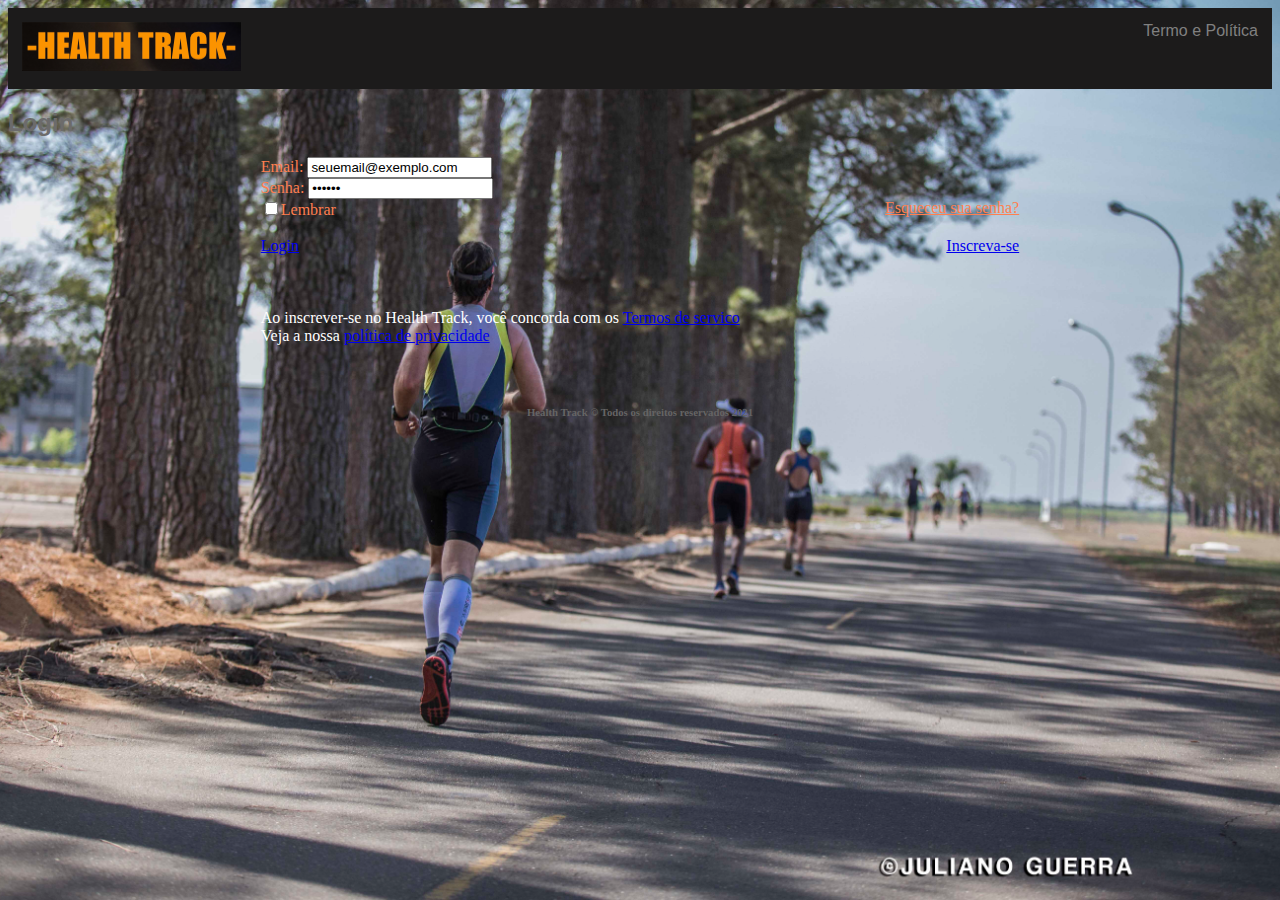
<file: index.html>
<!DOCTYPE HTML>
<html lang="pt-br">
<head>
  <meta charset="UTF-8">
    <title>Propriedades de background em CSS - Linha de Código</title>
    <link rel="stylesheet" type="text/css"  href="./css/style.css" />
    <meta name="keywords" content="corrida, bicicleta saude" />
    <meta name="viewport" content="width=device-width, initial-scale=1" />
    <link href="https://cdn.jsdelivr.net/npm/bootstrap@5.0.0-beta3/dist/css/bootstrap.min.css" rel="stylesheet"
      integrity="sha384-eOJMYsd53ii+scO/bJGFsiCZc+5NDVN2yr8+0RDqr0Ql0h+rP48ckxlpbzKgwra6" crossorigin="anonymous" />
    <link rel="stylesheet" href="https://cdn.jsdelivr.net/npm/bootstrap-icons@1.4.1/font/bootstrap-icons.css">
    <script src="./js/meujava.js"></script>
    <script src="https://cdn.jsdelivr.net/npm/bootstrap@5.0.0-beta3/dist/js/bootstrap.bundle.min.js"
  integrity="sha384-JEW9xMcG8R+pH31jmWH6WWP0WintQrMb4s7ZOdauHnUtxwoG2vI5DkLtS3qm9Ekf"
  crossorigin="anonymous"></script>
    <title>Health Track</title>

</head>
<body class="fundo">
<!--MENU____________________________________________ -->
  <div class="scrollmenu">
  
    <a href="/index.html">
      <img src="/image/logo.jpg" alt="Logo Health Track" 
    </a>

    <a id=termo href="/termo.html">Termo e Política</a>

  </div>
  <!--CORPO____________________________________________ -->
 <div class="container">
  
    <h2>Login</h2>
  

 

  <form id="formulario">
    <div>
      <label for="email">Email:</label>
      <input type="email" class="form-control" id="email" maxlenght="70" value="seuemail@exemplo.com" required>
    </div>

    <div>
      <label for="pwd">Senha:</label>
      <input type="password" class="form-control" id="pwd" maxlenght="8" value="******"required>
    </div>


    <div>
      <label><input type="checkbox">Lembrar</label >
        
        <a href="/contato.html" type="submit" id="esqueceusenha"class="btn btn-link">Esqueceu sua senha? </a>
    </div>
    <br>
    
    <a class="btn btn-primary" href="/home.html" role="button">Login</a>
    
    <a class="btn btn-primary" id="cadastrar" href="/home.html" role="button">Inscreva-se</a>
    <br><br><br><br>
   
    <h7> Ao inscrever-se no Health Track, você concorda com os <a href="/termo.html">Termos de servico</a>
      
      
       <br>
      Veja a nossa <a href="/termo.html">política de privacidade</a>
    </h7>  
  </form>

</div>

<br><br>
</body>
<footer>
  <h6>Health Track © Todos os direitos reservados 2021</h6>
</footer>
</html>
</file>
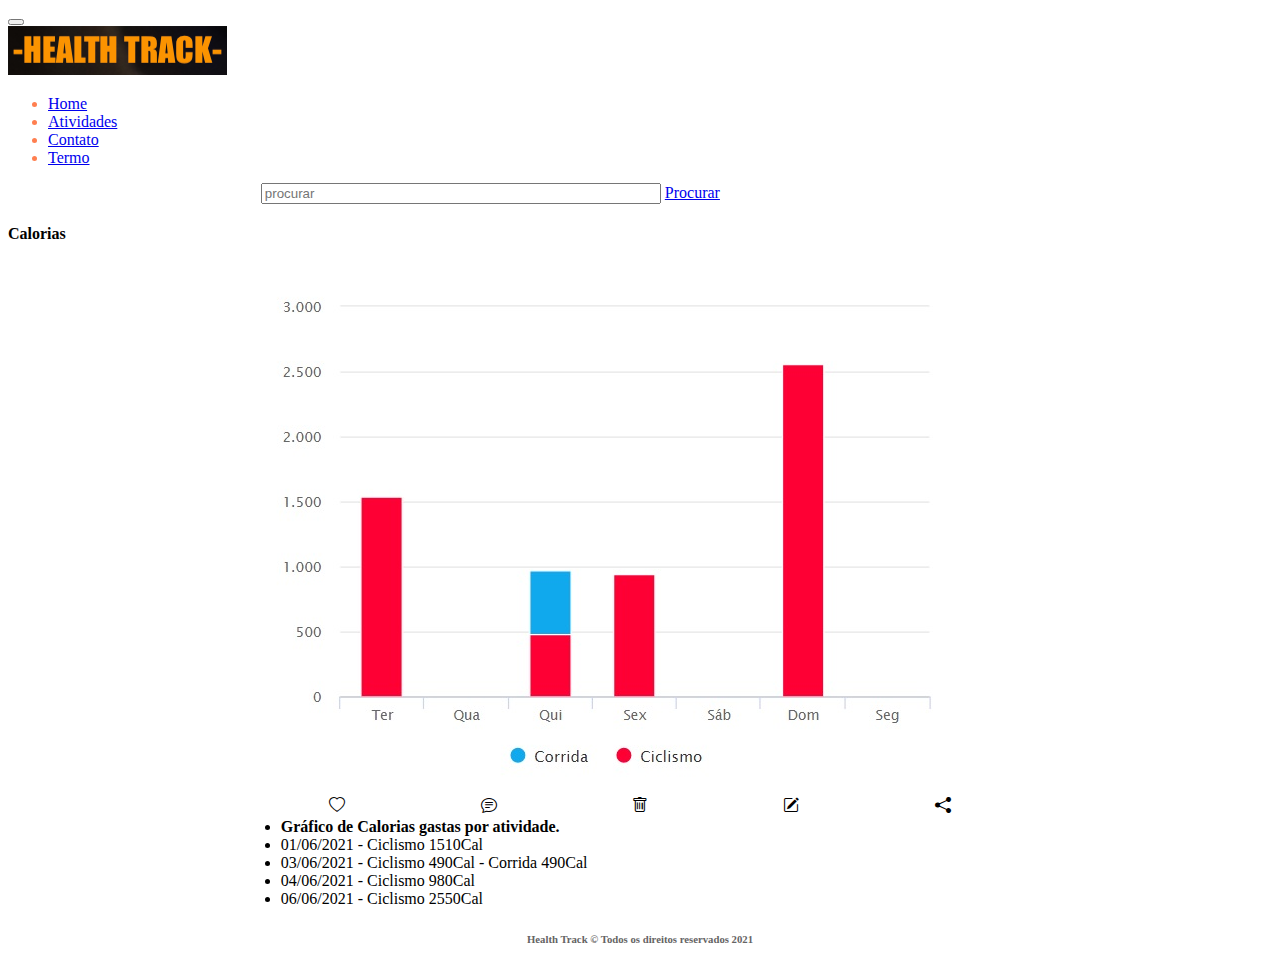
<file: alimentacao.html>
<!DOCTYPE HTML>
<html lang="pt-br">
<head>
  <meta charset="UTF-8">
    <title>Propriedades de background em CSS - Linha de Código</title>
 
    <link rel="stylesheet" type="text/css"  href="./css/style.css" />

    <meta name="keywords" content="corrida, bicicleta saude" />
    <meta name="viewport" content="width=device-width, initial-scale=1" />

    <link href="https://cdn.jsdelivr.net/npm/bootstrap@5.0.0-beta3/dist/css/bootstrap.min.css" rel="stylesheet"
      integrity="sha384-eOJMYsd53ii+scO/bJGFsiCZc+5NDVN2yr8+0RDqr0Ql0h+rP48ckxlpbzKgwra6" crossorigin="anonymous" />

    <link rel="stylesheet" href="https://cdn.jsdelivr.net/npm/bootstrap-icons@1.4.1/font/bootstrap-icons.css">
        <!-- Inclusão ao suporte de ícones do Bootstrap -->
        <link rel="stylesheet" href="https://cdn.jsdelivr.net/npm/bootstrap-icons@1.4.1/font/bootstrap-icons.css">
        <script src="./js/meujava.js"></script>
        <script src="https://cdn.jsdelivr.net/npm/bootstrap@5.0.0-beta3/dist/js/bootstrap.bundle.min.js"
        integrity="sha384-JEW9xMcG8R+pH31jmWH6WWP0WintQrMb4s7ZOdauHnUtxwoG2vI5DkLtS3qm9Ekf"
        crossorigin="anonymous"></script>
    <title>Health Track</title>

</head>
<body>
<!--MENU____________________________________________ -->
<nav class="navbar navbar-expand-lg navbar-dark bg-dark">
    <div class="container-fluid">
      <button class="navbar-toggler" type="button" data-bs-toggle="collapse" data-bs-target="#navbarTogglerDemo01" aria-controls="navbarTogglerDemo01" aria-expanded="false" aria-label="Toggle navigation">
        <span class="navbar-toggler-icon"></span>
      </button>
      <div class="collapse navbar-collapse" id="navbarTogglerDemo01">
            <a href="/index.html">
      <img src="/image/logo.jpg" alt="Logo Health Track" 
    </a>
        <ul class="navbar-nav me-auto mb-2 mb-lg-0">
          <li class="nav-item">
            <a class="nav-link active" aria-current="page" href="/home.html">Home</a>
          </li>
          <li class="nav-item">
            <a class="nav-link active" aria-current="page" href="/minhasatividades.html">Atividades</a>
          </li>


          <li class="nav-item">
            <a class="nav-link active" aria-current="page" href="/contato.html">Contato</a>
          </li>
          <li class="nav-item">
            <a class="nav-link active" aria-current="page" href="/termo.html">Termo</a>
          </li>
        </ul>
        <form class="d-flex">
          <input class="form-control me-2" id=formprocurar type="search" placeholder="procurar" aria-label="Search">
          
          <a class="btn btn-warning" href="/nadaencontrado.html" role="button">Procurar</a>
        </form>
      </div>
    </div>
  </nav>
  <h4> Calorias </h4>
  <!--CORPO____________________________________________ -->
  <div id="carouselExampleControls1" class="carousel slide" data-bs-ride="carousel">
    <div class="carousel-inner">
      <div class="carousel-item active">
        <img src="/image/graficopeso.jpg" class="d-block w-100" alt="Grafico de Pesos">
      </div>
      
    </div>
    
  </div>

  <!--Fim do carrosel-->
  <table class="table" id=tabela>
    <thead>
      <tr>
        <th scope="col" class="bi bi-heart"></th>
        <th scope="col" class="bi bi-chat-text"></th>
        
        <th scope="col" class="bi bi-trash"></th>
        <th scope="col" class="bi bi-pencil-square"></th>
        <th scope="col" class="bi bi-share-fill"></th>
      </tr>
    </thead>

  </table>
  <!--Fim da tabela-->
  <ul class="list-group list-group-flush" id=tabelax>
    <li class="list-group-item"><b>Gráfico de Calorias gastas por atividade.</b></li>
    <li class="list-group-item">01/06/2021 - Ciclismo 1510Cal</li>
    <li class="list-group-item">03/06/2021 - Ciclismo 490Cal - Corrida 490Cal</li>
    <li class="list-group-item">04/06/2021 - Ciclismo 980Cal</li>
    <li class="list-group-item">06/06/2021 - Ciclismo 2550Cal</li>

  </ul>

      </div>
    </div>
  </div>

  <!--FIM CORPO__________________________________________ -->
 
  <footer>
    <h6>Health Track © Todos os direitos reservados 2021</h6>
  </footer>


</body>
</html>
</file>
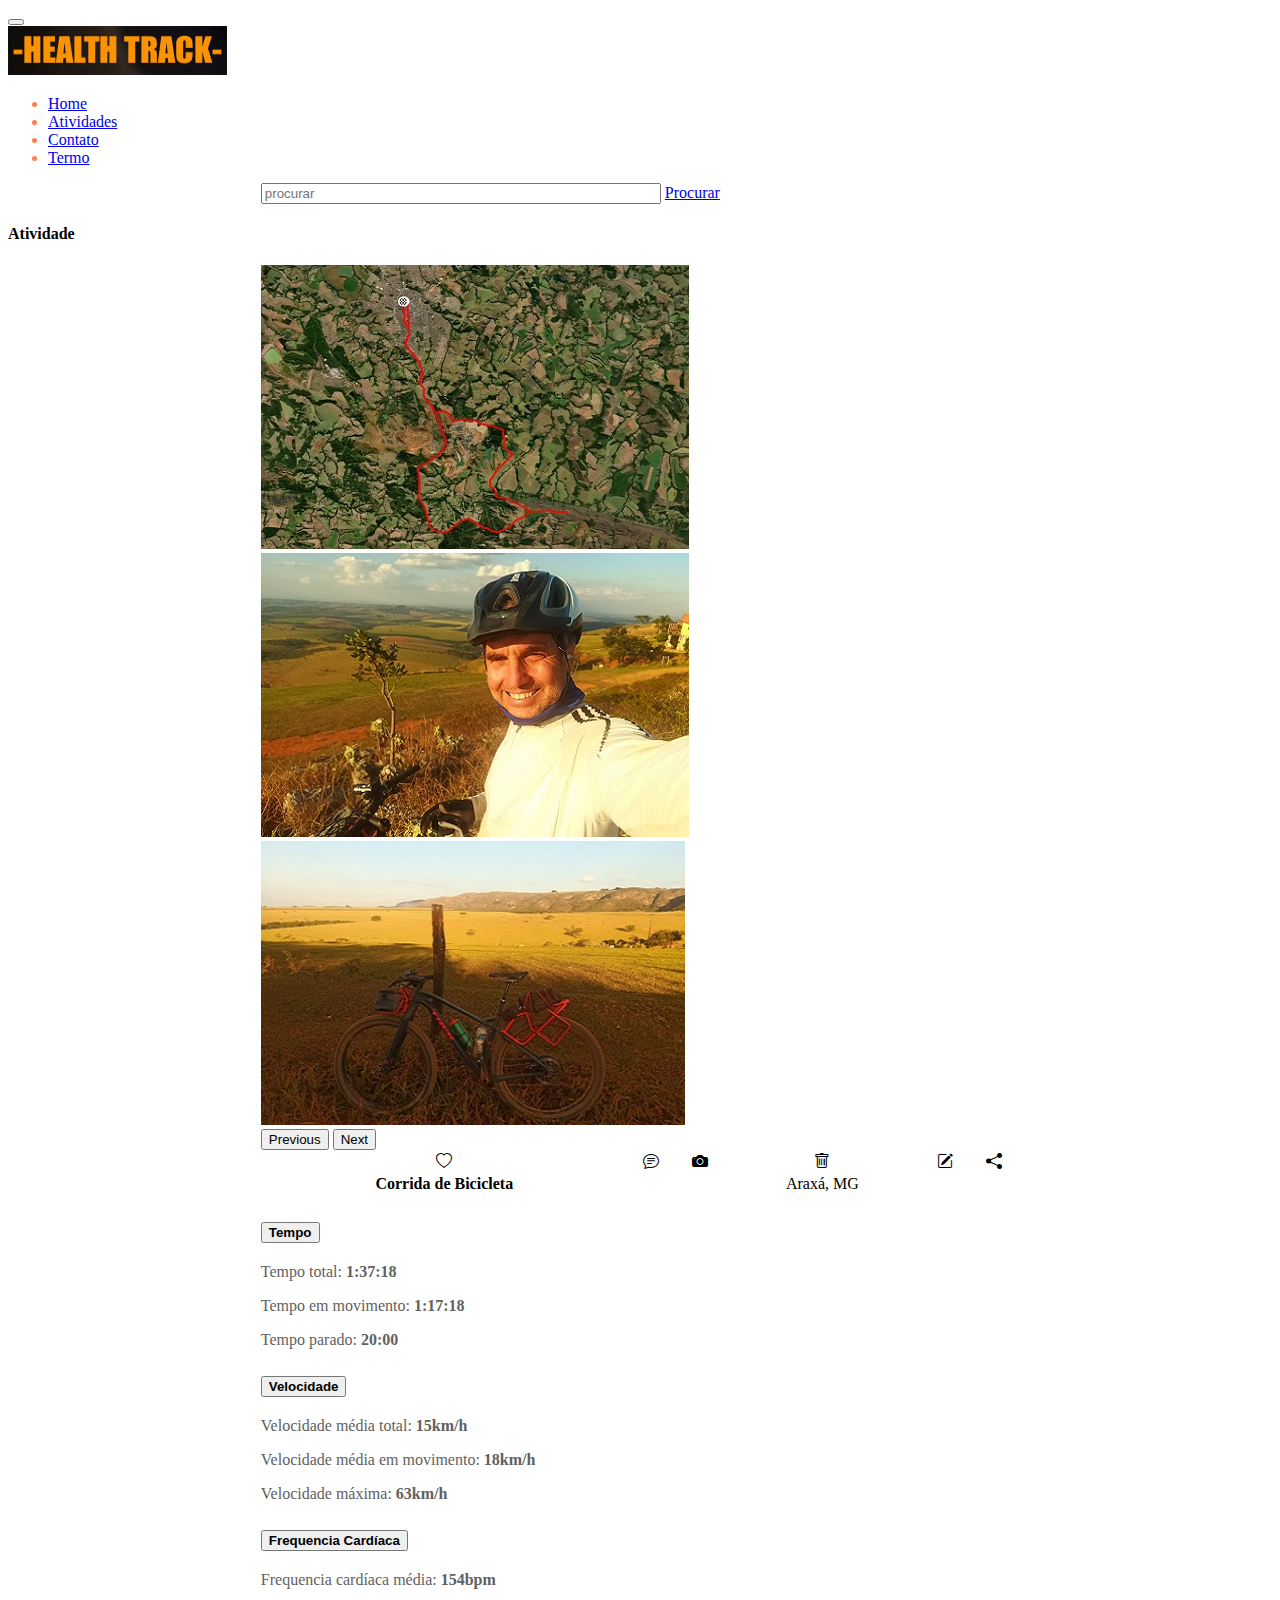
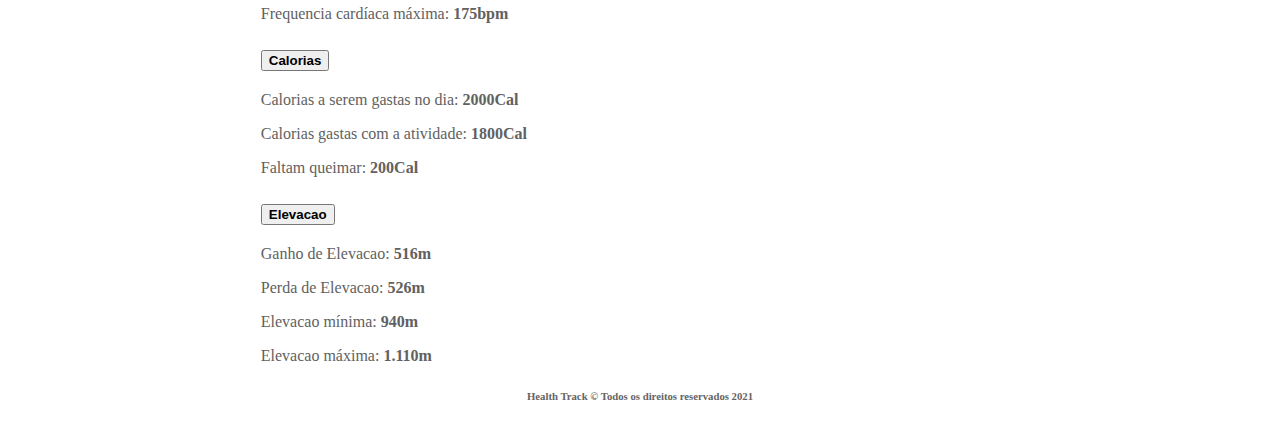
<file: atividade.html>
<!DOCTYPE HTML>
<html lang="pt-br">
<head>
  <meta charset="UTF-8">
    <title>Propriedades de background em CSS - Linha de Código</title>
 
    <link rel="stylesheet" type="text/css"  href="./css/style.css" />

    <meta name="keywords" content="corrida, bicicleta saude" />
    <meta name="viewport" content="width=device-width, initial-scale=1" />

    <link href="https://cdn.jsdelivr.net/npm/bootstrap@5.0.0-beta3/dist/css/bootstrap.min.css" rel="stylesheet"
      integrity="sha384-eOJMYsd53ii+scO/bJGFsiCZc+5NDVN2yr8+0RDqr0Ql0h+rP48ckxlpbzKgwra6" crossorigin="anonymous" />

    <link rel="stylesheet" href="https://cdn.jsdelivr.net/npm/bootstrap-icons@1.4.1/font/bootstrap-icons.css">
        <!-- Inclusão ao suporte de ícones do Bootstrap -->
        <link rel="stylesheet" href="https://cdn.jsdelivr.net/npm/bootstrap-icons@1.4.1/font/bootstrap-icons.css">
        <script src="./js/meujava.js"></script>
        <script src="https://cdn.jsdelivr.net/npm/bootstrap@5.0.0-beta3/dist/js/bootstrap.bundle.min.js"
        integrity="sha384-JEW9xMcG8R+pH31jmWH6WWP0WintQrMb4s7ZOdauHnUtxwoG2vI5DkLtS3qm9Ekf"
        crossorigin="anonymous"></script>
    <title>Health Track</title>

</head>
<body>
<!--MENU____________________________________________ -->
<nav class="navbar navbar-expand-lg navbar-dark bg-dark">
    <div class="container-fluid">
      <button class="navbar-toggler" type="button" data-bs-toggle="collapse" data-bs-target="#navbarTogglerDemo01" aria-controls="navbarTogglerDemo01" aria-expanded="false" aria-label="Toggle navigation">
        <span class="navbar-toggler-icon"></span>
      </button>
      <div class="collapse navbar-collapse" id="navbarTogglerDemo01">
            <a href="/index.html">
      <img src="/image/logo.jpg" alt="Logo Health Track" 
    </a>
        <ul class="navbar-nav me-auto mb-2 mb-lg-0">
          <li class="nav-item">
            <a class="nav-link active" aria-current="page" href="/home.html">Home</a>
          </li>
          <li class="nav-item">
            <a class="nav-link active" aria-current="page" href="/minhasatividades.html">Atividades</a>
          </li>


          <li class="nav-item">
            <a class="nav-link active" aria-current="page" href="/contato.html">Contato</a>
          </li>
          <li class="nav-item">
            <a class="nav-link active" aria-current="page" href="/termo.html">Termo</a>
          </li>
        </ul>
        <form class="d-flex">
          <input class="form-control me-2" id=formprocurar type="search" placeholder="procurar" aria-label="Search">
          
          <a class="btn btn-warning" href="/nadaencontrado.html" role="button">Procurar</a>
        </form>
      </div>
    </div>
  </nav>
  <h4> Atividade </h4>
  <!--CORPO____________________________________________ -->
  <div id="carouselExampleControls1" class="carousel slide" data-bs-ride="carousel">
    <div class="carousel-inner">
      <div class="carousel-item active">
        <img src="/image/mapa.jpg" class="d-block w-100" alt="...">
      </div>
      <div class="carousel-item">
        <img src="/image/carabike.jpg" class="d-block w-100" alt="...">
      </div>
      <div class="carousel-item">
        <img src="/image/bikemorro.jpg" class="d-block w-100" alt="...">
      </div>
    </div>
    <button class="carousel-control-prev" type="button" data-bs-target="#carouselExampleControls1" data-bs-slide="prev">
      <span class="carousel-control-prev-icon" aria-hidden="true"></span>
      <span class="visually-hidden">Previous</span>
    </button>
    <button class="carousel-control-next" type="button" data-bs-target="#carouselExampleControls1" data-bs-slide="next">
      <span class="carousel-control-next-icon" aria-hidden="true"></span>
      <span class="visually-hidden">Next</span>
    </button>
  </div>

  <!--Fim do carrosel-->
  <table class="table" id=tabela>
    <thead>
      <tr>
        <th scope="col" class="bi bi-heart"></th>
        <th scope="col" class="bi bi-chat-text"></th>
        <th scope="col" class="bi bi-camera-fill"></th>
        <th scope="col" class="bi bi-trash"></th>
        <th scope="col" class="bi bi-pencil-square"></th>
        <th scope="col" class="bi bi-share-fill"></th>
      </tr>
    </thead>
    <tbody>
        <tr>
          <th scope="row">Corrida de Bicicleta</th>
          <td></td>
          <td></td>
          <td>Araxá, MG</td>
        </tr>
        
      </tbody>
  </table>
  <!--Fim da tabela-->

  <div class="accordion" id="acordeon">
    <div class="accordion-item">
      <h2 class="accordion-header" id="panelsStayOpen-headingOne">
        <button class="accordion-button" type="button" data-bs-toggle="collapse" data-bs-target="#panelsStayOpen-collapseOne" aria-expanded="true" aria-controls="panelsStayOpen-collapseOne">
            <b>Tempo</b>
        </button>
      </h2>
      <div id="panelsStayOpen-collapseOne" class="accordion-collapse collapse show" aria-labelledby="panelsStayOpen-headingOne">
        <div class="accordion-body">
          <p>Tempo total:           <b>1:37:18</b></p>
          <p>Tempo em movimento:    <b>1:17:18</b></p>
          <p>Tempo parado:            <b>20:00</b></p>
          
        </div>
      </div>
    </div>
    <div class="accordion-item">
      <h2 class="accordion-header" id="panelsStayOpen-headingTwo">
        <button class="accordion-button collapsed" type="button" data-bs-toggle="collapse" data-bs-target="#panelsStayOpen-collapseTwo" aria-expanded="false" aria-controls="panelsStayOpen-collapseTwo">
            <b>Velocidade</b>
        </button>
      </h2>
      <div id="panelsStayOpen-collapseTwo" class="accordion-collapse collapse" aria-labelledby="panelsStayOpen-headingTwo">
        <div class="accordion-body">
            <p>Velocidade média total:          <b> 15km/h</b></p>
            <p>Velocidade média em movimento:    <b>18km/h</b></p>
            <p>Velocidade máxima:            <b>63km/h</b></p></div>
      </div>
    </div>
    <!-- separacao-->
    <div class="accordion-item">
        <h2 class="accordion-header" id="panelsStayOpen-headingFive">
          <button class="accordion-button collapsed" type="button" data-bs-toggle="collapse" data-bs-target="#panelsStayOpen-collapseFive" aria-expanded="false" aria-controls="panelsStayOpen-collapseFive">
            <b>Frequencia Cardíaca</b>
          </button>
        </h2>
        <div id="panelsStayOpen-collapseFive" class="accordion-collapse collapse" aria-labelledby="panelsStayOpen-headingFive">
          <div class="accordion-body">
            <p>Frequencia cardíaca média:           <b>154bpm</b></p>
            <p>Frequencia cardíaca máxima:    <b>175bpm</b></p>  </div>
        </div>
      </div>
     <!-- separacao 2-->
     <div class="accordion-item">
        <h2 class="accordion-header" id="panelsStayOpen-headingSix">
          <button class="accordion-button collapsed" type="button" data-bs-toggle="collapse" data-bs-target="#panelsStayOpen-collapseSix" aria-expanded="false" aria-controls="panelsStayOpen-collapseSix">
            <b>Calorias</b>
          </button>
        </h2>
        <div id="panelsStayOpen-collapseSix" class="accordion-collapse collapse" aria-labelledby="panelsStayOpen-headingSix">
          <div class="accordion-body">
            <p>Calorias a serem gastas no dia:          <b> 2000Cal</b></p>
            <p>Calorias gastas com a atividade:    <b>1800Cal</b></p>
            <p>Faltam queimar:          <b>200Cal</b></p>
        </div>
      </div>
     <!-- separacao 3-->
    <div class="accordion-item">
      <h2 class="accordion-header" id="panelsStayOpen-headingThree">
        <button class="accordion-button collapsed" type="button" data-bs-toggle="collapse" data-bs-target="#panelsStayOpen-collapseThree" aria-expanded="false" aria-controls="panelsStayOpen-collapseThree">
            <b>Elevacao</b>
        </button>
      </h2>
      <div id="panelsStayOpen-collapseThree" class="accordion-collapse collapse" aria-labelledby="panelsStayOpen-headingThree">
        <div class="accordion-body">
            <p>Ganho de Elevacao:          <b> 516m</b></p>
            <p>Perda de Elevacao:    <b>526m</b></p>
            <p>Elevacao mínima:            <b>940m</b></p>
            <p>Elevacao máxima:            <b>1.110m</b></p>
      </div>
    </div>
  </div>

  <!--FIM CORPO__________________________________________ -->

  <footer>
    <h6>Health Track © Todos os direitos reservados 2021</h6>
  </footer>

</body>
</html>
</file>
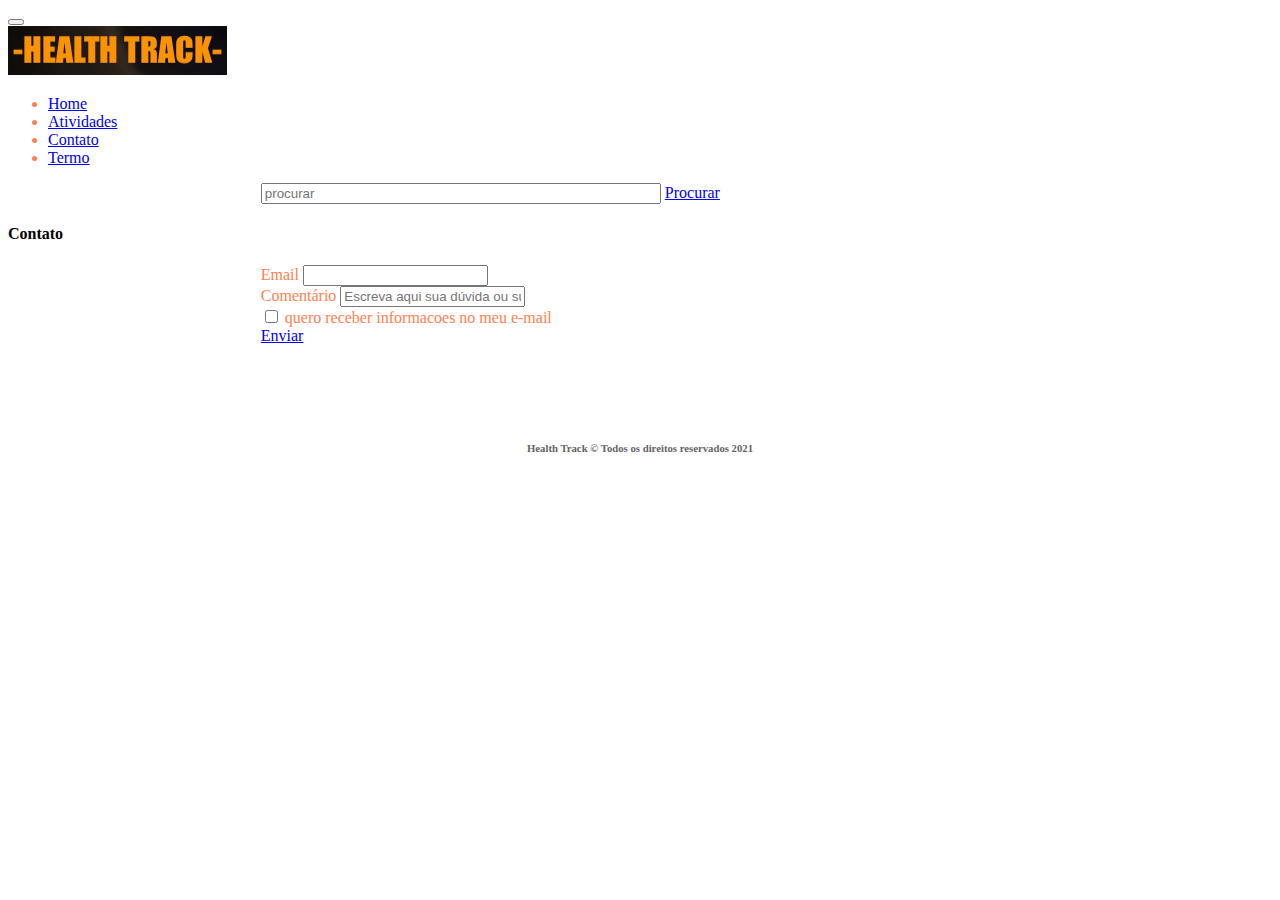
<file: contato.html>
<!DOCTYPE HTML>
<html lang="pt-br">
<head>
  <meta charset="UTF-8">
    <title>Propriedades de background em CSS - Linha de Código</title>
 
    <link rel="stylesheet" type="text/css"  href="./css/style.css" />

    <meta name="keywords" content="corrida, bicicleta saude" />
    <meta name="viewport" content="width=device-width, initial-scale=1" />

    <link href="https://cdn.jsdelivr.net/npm/bootstrap@5.0.0-beta3/dist/css/bootstrap.min.css" rel="stylesheet"
      integrity="sha384-eOJMYsd53ii+scO/bJGFsiCZc+5NDVN2yr8+0RDqr0Ql0h+rP48ckxlpbzKgwra6" crossorigin="anonymous" />

    <link rel="stylesheet" href="https://cdn.jsdelivr.net/npm/bootstrap-icons@1.4.1/font/bootstrap-icons.css">
        <!-- Inclusão ao suporte de ícones do Bootstrap -->
        <link rel="stylesheet" href="https://cdn.jsdelivr.net/npm/bootstrap-icons@1.4.1/font/bootstrap-icons.css">
        <script src="./js/meujava.js"></script>
        <script src="https://cdn.jsdelivr.net/npm/bootstrap@5.0.0-beta3/dist/js/bootstrap.bundle.min.js"
        integrity="sha384-JEW9xMcG8R+pH31jmWH6WWP0WintQrMb4s7ZOdauHnUtxwoG2vI5DkLtS3qm9Ekf"
        crossorigin="anonymous"></script>
    <title>Health Track</title>

</head>
<body>
<!--MENU____________________________________________ -->
<nav class="navbar navbar-expand-lg navbar-dark bg-dark">
    <div class="container-fluid">
      <button class="navbar-toggler" type="button" data-bs-toggle="collapse" data-bs-target="#navbarTogglerDemo01" aria-controls="navbarTogglerDemo01" aria-expanded="false" aria-label="Toggle navigation">
        <span class="navbar-toggler-icon"></span>
      </button>
      <div class="collapse navbar-collapse" id="navbarTogglerDemo01">
            <a href="/index.html">
      <img src="/image/logo.jpg" alt="Logo Health Track" 
    </a>
        <ul class="navbar-nav me-auto mb-2 mb-lg-0">
          <li class="nav-item">
            <a class="nav-link active" aria-current="page" href="/home.html">Home</a>
          </li>
          <li class="nav-item">
            <a class="nav-link active" aria-current="page" href="/minhasatividades.html">Atividades</a>
          </li>


          <li class="nav-item">
            <a class="nav-link active" aria-current="page" href="/contato.html">Contato</a>
          </li>
          <li class="nav-item">
            <a class="nav-link active" aria-current="page" href="/termo.html">Termo</a>
          </li>
        </ul>
        <form class="d-flex">
          <input class="form-control me-2" id=formprocurar type="search" placeholder="procurar" aria-label="Search">
          
          <a class="btn btn-warning" href="/nadaencontrado.html" role="button">Procurar</a>
        </form>
      </div>
    </div>
  </nav>
  <h4>Contato </h4>
  <!--CORPO____________________________________________ -->
  
  <form class="row g-3" id=formulacontato>
    <div class="col-md-6">
      <label for="inputEmail4" class="form-label">Email</label>
      <input type="email" class="form-control" id="inputEmail4">
    </div>
    
    <div class="col-12">
      <label for="inputAddress" class="form-label">Comentário</label>
      <input type="text" class="form-control" id="inputAddress" placeholder="Escreva aqui sua dúvida ou sugestao">
    </div>
    
    
    
    
    <div class="col-12">
      <div class="form-check">
        <input class="form-check-input" type="checkbox" id="gridCheck">
        <label class="form-check-label" for="gridCheck">
          quero receber informacoes no meu e-mail
        </label>
      </div>
    </div>
    <div class="col-12">
      <a class="btn btn-warning" href="/mailenviado.html" role="button">Enviar</a>
    </div>
  </form>
  

  <!--FIM CORPO__________________________________________ -->
  

<br><br><br><br>
  <footer>
    <h6>Health Track © Todos os direitos reservados 2021</h6>
  </footer>


</body>
</html>
</file>
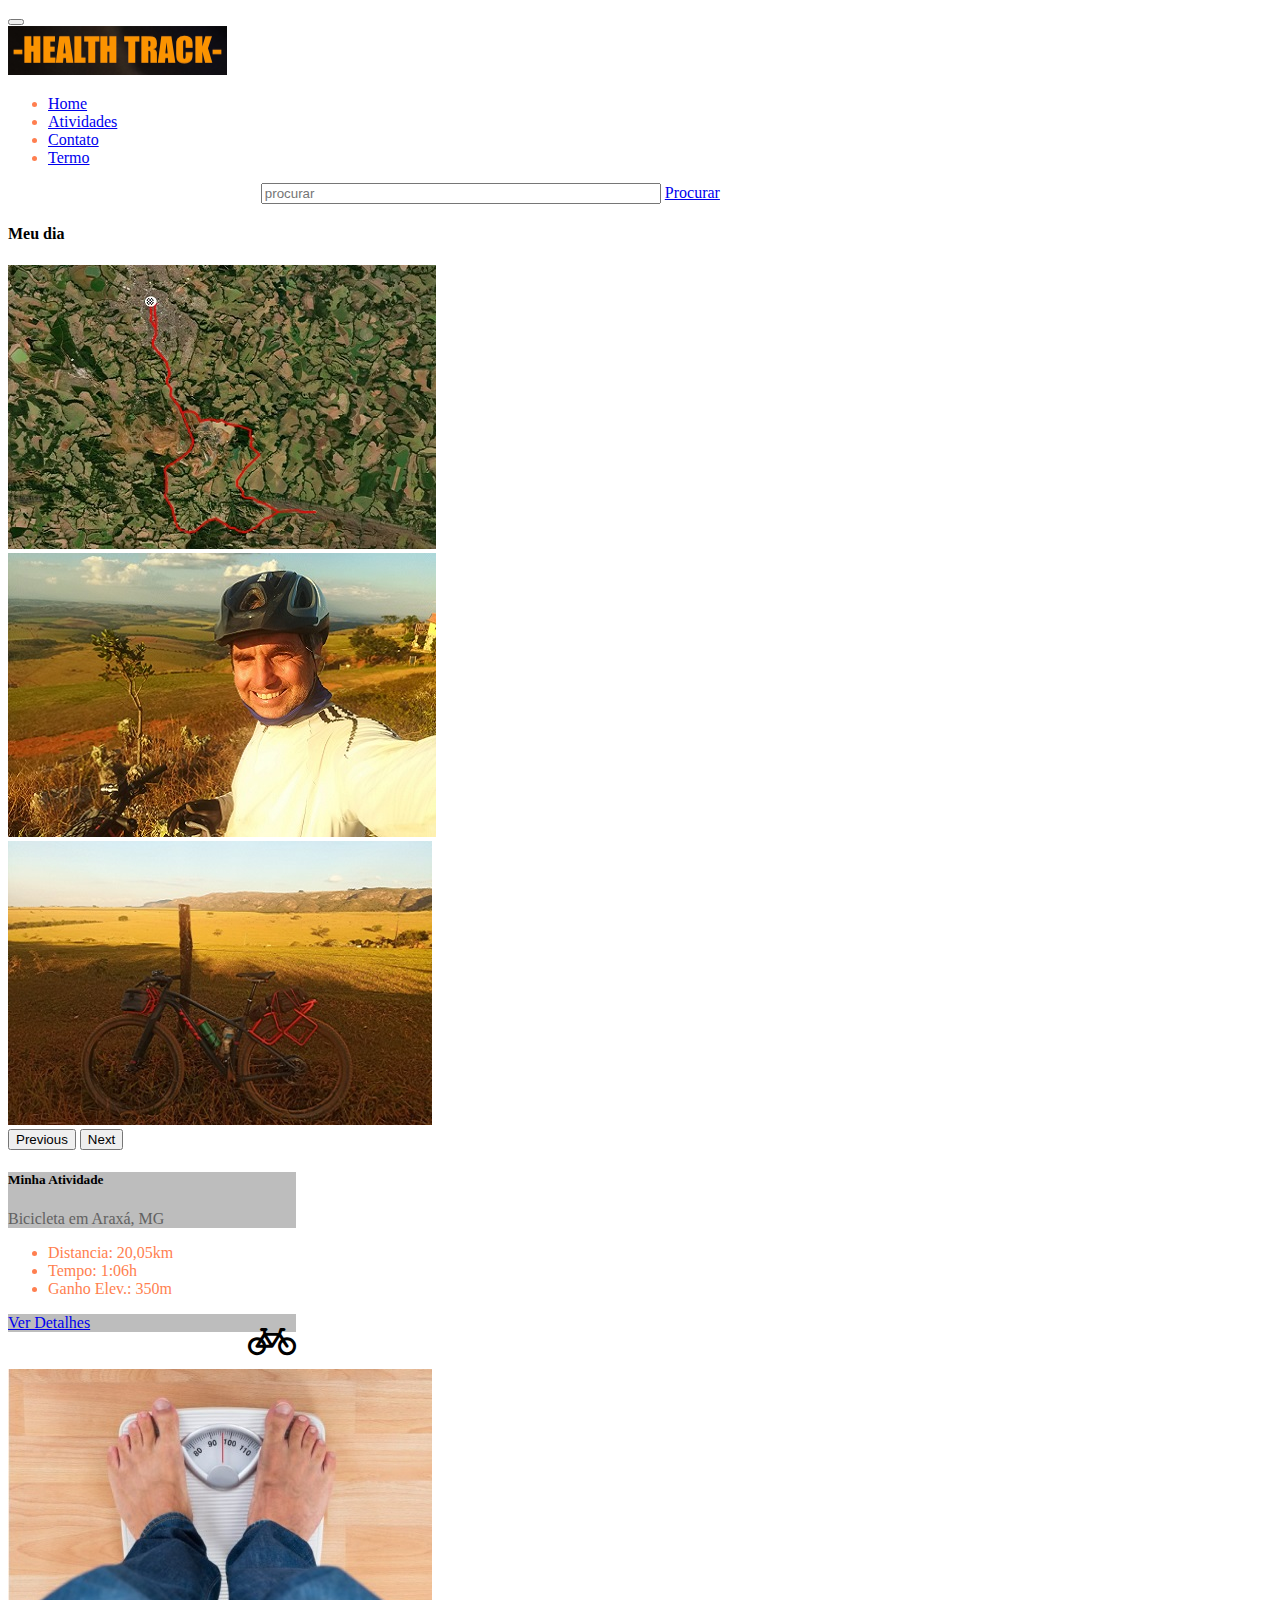
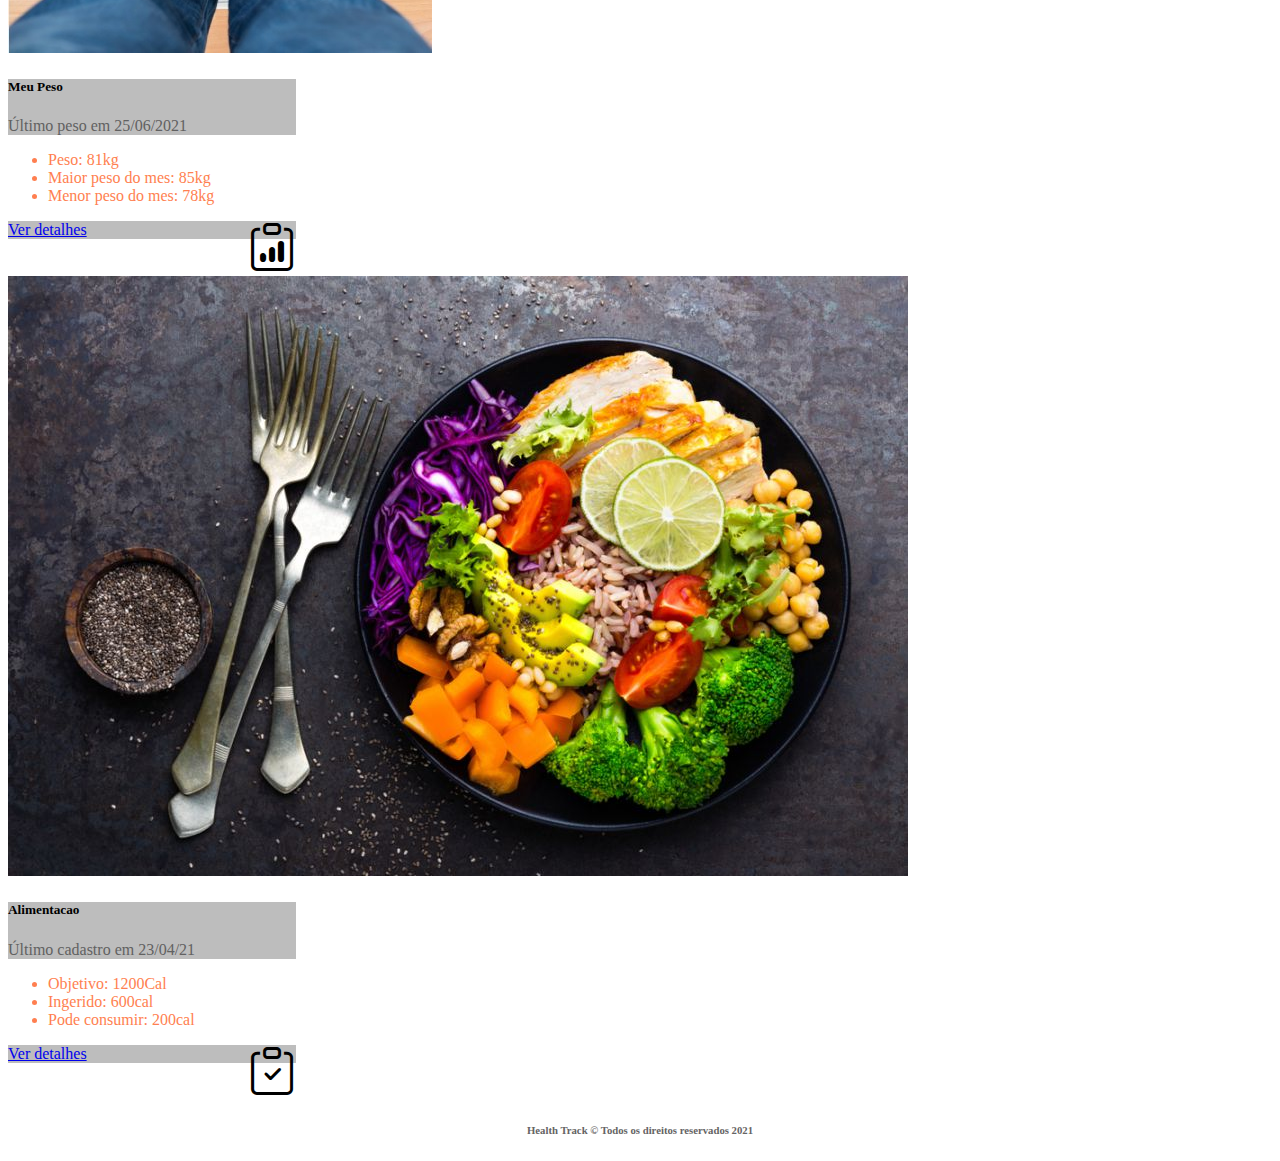
<file: home.html>
<!DOCTYPE HTML>
<html lang="pt-br">
<head>
  <meta charset="UTF-8">
    <title>Propriedades de background em CSS - Linha de Código</title>
 
    <link rel="stylesheet" type="text/css"  href="./css/style.css" />

    <meta name="keywords" content="corrida, bicicleta saude" />
    <meta name="viewport" content="width=device-width, initial-scale=1" />

    <link href="https://cdn.jsdelivr.net/npm/bootstrap@5.0.0-beta3/dist/css/bootstrap.min.css" rel="stylesheet"
      integrity="sha384-eOJMYsd53ii+scO/bJGFsiCZc+5NDVN2yr8+0RDqr0Ql0h+rP48ckxlpbzKgwra6" crossorigin="anonymous" />

    <link rel="stylesheet" href="https://cdn.jsdelivr.net/npm/bootstrap-icons@1.4.1/font/bootstrap-icons.css">
        <!-- Inclusão ao suporte de ícones do Bootstrap -->
        <link rel="stylesheet" href="https://cdn.jsdelivr.net/npm/bootstrap-icons@1.4.1/font/bootstrap-icons.css">
        <script src="./js/meujava.js"></script>
        <script src="https://cdn.jsdelivr.net/npm/bootstrap@5.0.0-beta3/dist/js/bootstrap.bundle.min.js"
        integrity="sha384-JEW9xMcG8R+pH31jmWH6WWP0WintQrMb4s7ZOdauHnUtxwoG2vI5DkLtS3qm9Ekf"
        crossorigin="anonymous"></script>
    <title>Health Track</title>

</head>
<body>
<!--MENU____________________________________________ -->
<nav class="navbar navbar-expand-lg navbar-dark bg-dark">
  <div class="container-fluid">
    <button class="navbar-toggler" type="button" data-bs-toggle="collapse" data-bs-target="#navbarTogglerDemo01" aria-controls="navbarTogglerDemo01" aria-expanded="false" aria-label="Toggle navigation">
      <span class="navbar-toggler-icon"></span>
    </button>
    <div class="collapse navbar-collapse" id="navbarTogglerDemo01">
          <a href="/index.html">
    <img src="/image/logo.jpg" alt="Logo Health Track" 
  </a>
      <ul class="navbar-nav me-auto mb-2 mb-lg-0">
        <li class="nav-item">
          <a class="nav-link active" aria-current="page" href="/home.html">Home</a>
        </li>
        <li class="nav-item">
          <a class="nav-link active" aria-current="page" href="/minhasatividades.html">Atividades</a>
        </li>


        <li class="nav-item">
          <a class="nav-link active" aria-current="page" href="/contato.html">Contato</a>
        </li>
        <li class="nav-item">
          <a class="nav-link active" aria-current="page" href="/termo.html">Termo</a>
        </li>
      </ul>
      <form class="d-flex">
        <input class="form-control me-2" id=formprocurar type="search" placeholder="procurar" aria-label="Search">
        
        <a class="btn btn-warning" href="/nadaencontrado.html" role="button">Procurar</a>
      </form>
    </div>
  </div>
</nav>
  <h4>Meu dia </h4>
  <!--CORPO____________________________________________ -->
  <div class="row row-cols-1 row-cols-md-3 g-4">

    <div class="col">
        <div class="card" style="width: 18rem;">
          <div id="carouselExampleControls" class="carousel slide" data-bs-ride="carousel">
            <div class="carousel-inner">
              <div class="carousel-item active">
                <a class="image"  href="/atividade.html">
                <img src="/image/mapa.jpg" class="d-block w-100" alt="Alimentos">
              </a>
              </div>
              <div class="carousel-item">
                <a class="image"  href="/atividade.html">
                <img src="/image/carabike.jpg" class="d-block w-100" alt="bike">
              </a>
              </div>
              <div class="carousel-item">
                <a class="image"  href="/atividade.html">
                <img src="/image/bikemorro.jpg" class="d-block w-100" alt="peso">
                </a>
              </div>
            </div>
            <button class="carousel-control-prev" type="button" data-bs-target="#carouselExampleControls" data-bs-slide="prev">
              <span class="carousel-control-prev-icon" aria-hidden="true"></span>
              <span class="visually-hidden">Previous</span>
            </button>
            <button class="carousel-control-next" type="button" data-bs-target="#carouselExampleControls" data-bs-slide="next">
              <span class="carousel-control-next-icon" aria-hidden="true"></span>
              <span class="visually-hidden">Next</span>
            </button>
          </div>
            <div class="card-body">
              <h5 class="card-title">Minha Atividade</h5>
              <p class="card-text">Bicicleta em Araxá, MG</p>
            </div>
            <ul class="list-group list-group-flush">
              <li class="list-group-item">Distancia: 20,05km</li>
              <li class="list-group-item">Tempo: 1:06h</li>
              <li class="list-group-item">Ganho Elev.: 350m</li>
            </ul>
            <div class="card-body"> 
              <a href="/atividade.html" class="card-link">Ver Detalhes</a>
              <i class="bi bi-bicycle"title="Bicicleta"></i>
             
            </div>
          </div>
    </div>
    <!--Card 2____________________________________________-->



    <div class="col">
        <div class="card" style="width: 18rem;">
          <a class="image"  href="/meupeso.html">  
          <img src="/image/peso.jpg" class="card-img-top" alt="Balanca" title="Balanca">
          </a>  
          <div class="card-body">
              <h5 class="card-title">Meu Peso</h5>
              <p class="card-text">Último peso em 25/06/2021</p>
            </div>
            <ul class="list-group list-group-flush">
              <li class="list-group-item">Peso: 81kg</li>
              <li class="list-group-item">Maior peso do mes: 85kg</li>
              <li class="list-group-item">Menor peso do mes: 78kg</li>
            </ul>
            <div class="card-body">
              
              <a href="/meupeso.html" class="card-link">Ver detalhes</a>
              <i class="bi bi-clipboard-data"title="Meu peso"></i>
            </div>
          </div>
    </div>
    <!--Card 3____________________________________________-->
    <div class="col">
        <div class="card" style="width: 18rem;">
          <a class="image"  href="/alimentacao.html">
          <img src="/image/alimentacao.jpeg" class="card-img-top" alt="Alimentacao" title="Alimentacao">
        </a>

        <div class="card-body">
          <h5 class="card-title">Alimentacao</h5>
          <p class="card-text">Último cadastro em 23/04/21</p>
        </div>
        <ul class="list-group list-group-flush">
          <li class="list-group-item">Objetivo: 1200Cal</li>
          <li class="list-group-item">Ingerido: 600cal</li>
          <li class="list-group-item">Pode consumir: 200cal</li>
        </ul>
        <div class="card-body">
          <a href="/alimentacao.html" class="card-link">Ver detalhes</a>
          <i class="bi bi-clipboard-check" title="Alimentacao"></i>
          
        </div>
      </div>
    </div>
    
  </div>

  <!--FIM CORPO__________________________________________ -->
  
  <br><br>
  <footer>
      <h6>Health Track © Todos os direitos reservados 2021</h6>
    </footer>


</body>
</html>
</file>
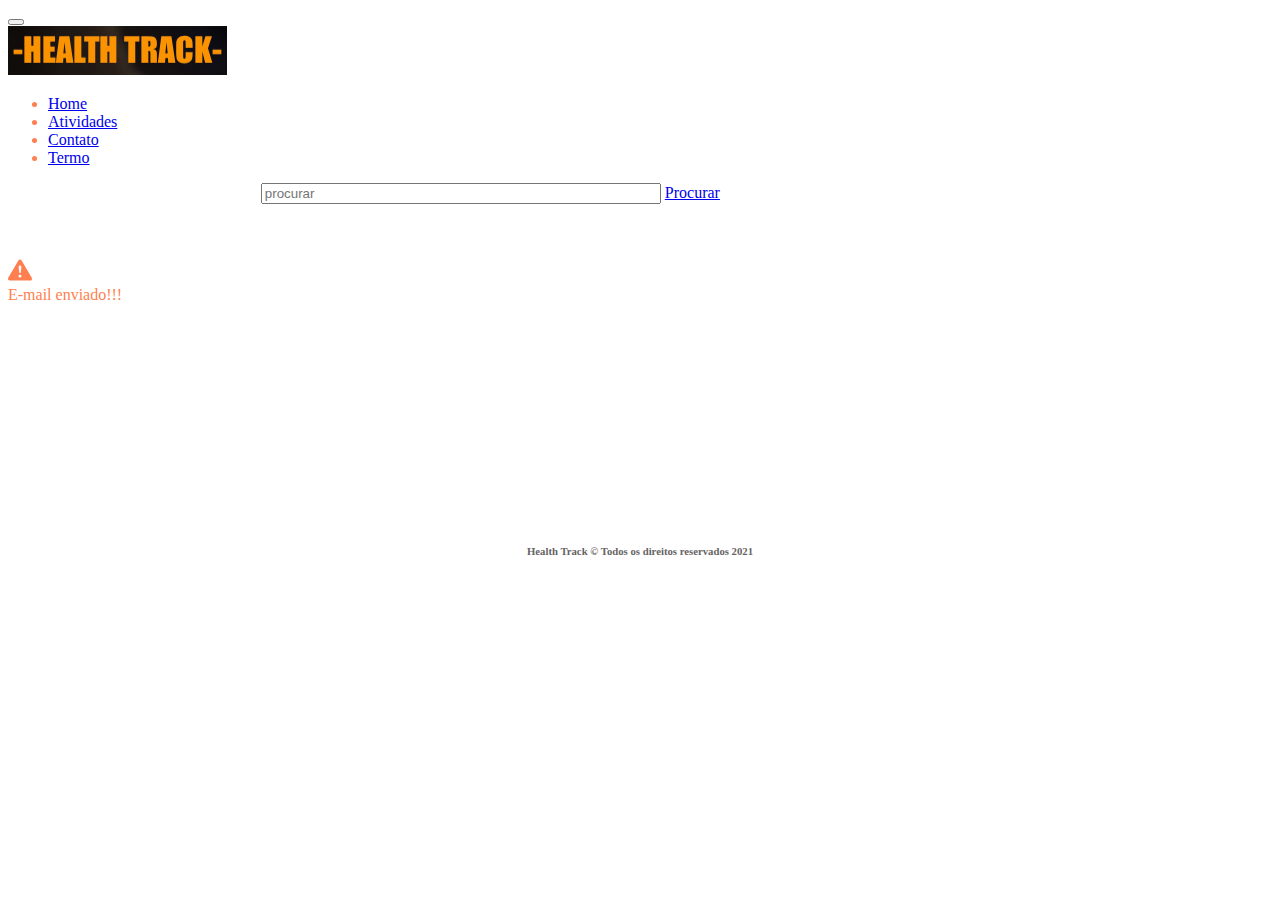
<file: mailenviado.html>
<!DOCTYPE HTML>
<html lang="pt-br">
<head>
  <meta charset="UTF-8">
    <title>Propriedades de background em CSS - Linha de Código</title>
 
    <link rel="stylesheet" type="text/css"  href="./css/style.css" />

    <meta name="keywords" content="corrida, bicicleta saude" />
    <meta name="viewport" content="width=device-width, initial-scale=1" />

    <link href="https://cdn.jsdelivr.net/npm/bootstrap@5.0.0-beta3/dist/css/bootstrap.min.css" rel="stylesheet"
      integrity="sha384-eOJMYsd53ii+scO/bJGFsiCZc+5NDVN2yr8+0RDqr0Ql0h+rP48ckxlpbzKgwra6" crossorigin="anonymous" />

    <link rel="stylesheet" href="https://cdn.jsdelivr.net/npm/bootstrap-icons@1.4.1/font/bootstrap-icons.css">
        <!-- Inclusão ao suporte de ícones do Bootstrap -->
        <link rel="stylesheet" href="https://cdn.jsdelivr.net/npm/bootstrap-icons@1.4.1/font/bootstrap-icons.css">
        <script src="./js/meujava.js"></script>
        <script src="https://cdn.jsdelivr.net/npm/bootstrap@5.0.0-beta3/dist/js/bootstrap.bundle.min.js"
        integrity="sha384-JEW9xMcG8R+pH31jmWH6WWP0WintQrMb4s7ZOdauHnUtxwoG2vI5DkLtS3qm9Ekf"
        crossorigin="anonymous"></script>
    <title>Health Track</title>

</head>
<body>
<!--MENU____________________________________________ -->
<nav class="navbar navbar-expand-lg navbar-dark bg-dark">
    <div class="container-fluid">
      <button class="navbar-toggler" type="button" data-bs-toggle="collapse" data-bs-target="#navbarTogglerDemo01" aria-controls="navbarTogglerDemo01" aria-expanded="false" aria-label="Toggle navigation">
        <span class="navbar-toggler-icon"></span>
      </button>
      <div class="collapse navbar-collapse" id="navbarTogglerDemo01">
            <a href="/index.html">
      <img src="/image/logo.jpg" alt="Logo Health Track" 
    </a>
        <ul class="navbar-nav me-auto mb-2 mb-lg-0">
          <li class="nav-item">
            <a class="nav-link active" aria-current="page" href="/home.html">Home</a>
          </li>
          <li class="nav-item">
            <a class="nav-link active" aria-current="page" href="/minhasatividades.html">Atividades</a>
          </li>


          <li class="nav-item">
            <a class="nav-link active" aria-current="page" href="/contato.html">Contato</a>
          </li>
          <li class="nav-item">
            <a class="nav-link active" aria-current="page" href="/termo.html">Termo</a>
          </li>
        </ul>
        <form class="d-flex">
          <input class="form-control me-2" id=formprocurar type="search" placeholder="procurar" aria-label="Search">
          
          <a class="btn btn-warning" href="/nadaencontrado.html" role="button">Procurar</a>
        </form>
      </div>
    </div>
  </nav>
  <br><br><br>
  <!--CORPO____________________________________________ -->
  
  <svg xmlns="http://www.w3.org/2000/svg" style="display: none;">

    <symbol id="exclamation-triangle-fill" fill="currentColor" viewBox="0 0 16 16">
      <path d="M8.982 1.566a1.13 1.13 0 0 0-1.96 0L.165 13.233c-.457.778.091 1.767.98 1.767h13.713c.889 0 1.438-.99.98-1.767L8.982 1.566zM8 5c.535 0 .954.462.9.995l-.35 3.507a.552.552 0 0 1-1.1 0L7.1 5.995A.905.905 0 0 1 8 5zm.002 6a1 1 0 1 1 0 2 1 1 0 0 1 0-2z"/>
    </symbol>
  </svg>
  
  <div class="alert alert-warning d-flex align-items-center" role="alert">
    <svg class="bi flex-shrink-0 me-2" width="24" height="24" role="img" aria-label="Warning:"><use xlink:href="#exclamation-triangle-fill"/></svg>
    <div>
      E-mail enviado!!!
    </div>
  </div>
  

  <!--FIM CORPO__________________________________________ -->
  

<br><br><br><br><br><br><br><br><br><br><br><br>
<footer>
    <h6>Health Track © Todos os direitos reservados 2021</h6>
  </footer>


</body>
</html>
</file>
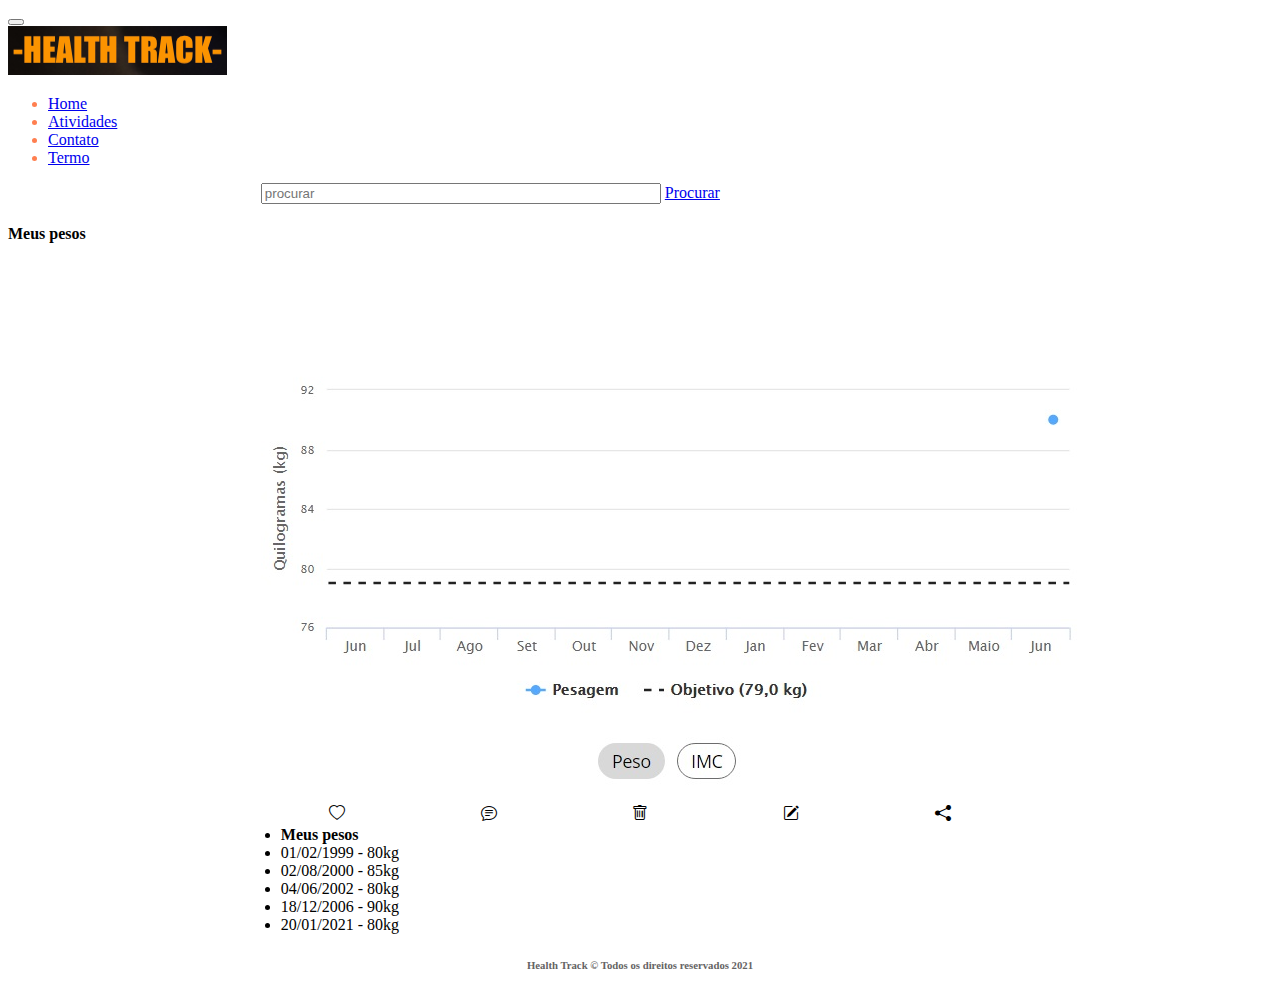
<file: meupeso.html>
<!DOCTYPE HTML>
<html lang="pt-br">
<head>
  <meta charset="UTF-8">
    <title>Propriedades de background em CSS - Linha de Código</title>
 
    <link rel="stylesheet" type="text/css"  href="./css/style.css" />

    <meta name="keywords" content="corrida, bicicleta saude" />
    <meta name="viewport" content="width=device-width, initial-scale=1" />

    <link href="https://cdn.jsdelivr.net/npm/bootstrap@5.0.0-beta3/dist/css/bootstrap.min.css" rel="stylesheet"
      integrity="sha384-eOJMYsd53ii+scO/bJGFsiCZc+5NDVN2yr8+0RDqr0Ql0h+rP48ckxlpbzKgwra6" crossorigin="anonymous" />

    <link rel="stylesheet" href="https://cdn.jsdelivr.net/npm/bootstrap-icons@1.4.1/font/bootstrap-icons.css">
        <!-- Inclusão ao suporte de ícones do Bootstrap -->
        <link rel="stylesheet" href="https://cdn.jsdelivr.net/npm/bootstrap-icons@1.4.1/font/bootstrap-icons.css">
        <script src="./js/meujava.js"></script>
        <script src="https://cdn.jsdelivr.net/npm/bootstrap@5.0.0-beta3/dist/js/bootstrap.bundle.min.js"
        integrity="sha384-JEW9xMcG8R+pH31jmWH6WWP0WintQrMb4s7ZOdauHnUtxwoG2vI5DkLtS3qm9Ekf"
        crossorigin="anonymous"></script>
    <title>Health Track</title>

</head>
<body>
<!--MENU____________________________________________ -->
<nav class="navbar navbar-expand-lg navbar-dark bg-dark">
    <div class="container-fluid">
      <button class="navbar-toggler" type="button" data-bs-toggle="collapse" data-bs-target="#navbarTogglerDemo01" aria-controls="navbarTogglerDemo01" aria-expanded="false" aria-label="Toggle navigation">
        <span class="navbar-toggler-icon"></span>
      </button>
      <div class="collapse navbar-collapse" id="navbarTogglerDemo01">
            <a href="/index.html">
      <img src="/image/logo.jpg" alt="Logo Health Track" 
    </a>
        <ul class="navbar-nav me-auto mb-2 mb-lg-0">
          <li class="nav-item">
            <a class="nav-link active" aria-current="page" href="/home.html">Home</a>
          </li>
          <li class="nav-item">
            <a class="nav-link active" aria-current="page" href="/minhasatividades.html">Atividades</a>
          </li>


          <li class="nav-item">
            <a class="nav-link active" aria-current="page" href="/contato.html">Contato</a>
          </li>
          <li class="nav-item">
            <a class="nav-link active" aria-current="page" href="/termo.html">Termo</a>
          </li>
        </ul>
        <form class="d-flex">
          <input class="form-control me-2" id=formprocurar type="search" placeholder="procurar" aria-label="Search">
          
          <a class="btn btn-warning" href="/nadaencontrado.html" role="button">Procurar</a>
        </form>
      </div>
    </div>
  </nav>
  <h4> Meus pesos </h4>
  <!--CORPO____________________________________________ -->
  <div id="carouselExampleControls1" class="carousel slide" data-bs-ride="carousel">
    <div class="carousel-inner">
      <div class="carousel-item active">
        <img src="/image/pesografico.jpg" class="d-block w-100" alt="Grafico de Pesos">
      </div>
      
    </div>
    
  </div>

  <!--ICONES-->
  <table class="table" id=tabela>
    <thead>
      <tr>
        <th scope="col" class="bi bi-heart"></th>
        <th scope="col" class="bi bi-chat-text"></th>
        
        <th scope="col" class="bi bi-trash"></th>
        <th scope="col" class="bi bi-pencil-square"></th>
        <th scope="col" class="bi bi-share-fill"></th>
      </tr>
    </thead>
    
  </table>
  <!--LISTA-->
  <ul class="list-group list-group-flush" id=tabelax>
    <li class="list-group-item"><b>Meus pesos</b></li>
    <li class="list-group-item">01/02/1999 - 80kg</li>
    <li class="list-group-item">02/08/2000 - 85kg</li>
    <li class="list-group-item">04/06/2002 - 80kg</li>
    <li class="list-group-item">18/12/2006 - 90kg</li>
    <li class="list-group-item">20/01/2021 - 80kg</li>
  </ul>

   

      </div>
    </div>
  </div>

  <!--FIM CORPO__________________________________________ -->
  


  <footer>
    <h6>Health Track © Todos os direitos reservados 2021</h6>
  </footer>


</body>
</html>
</file>
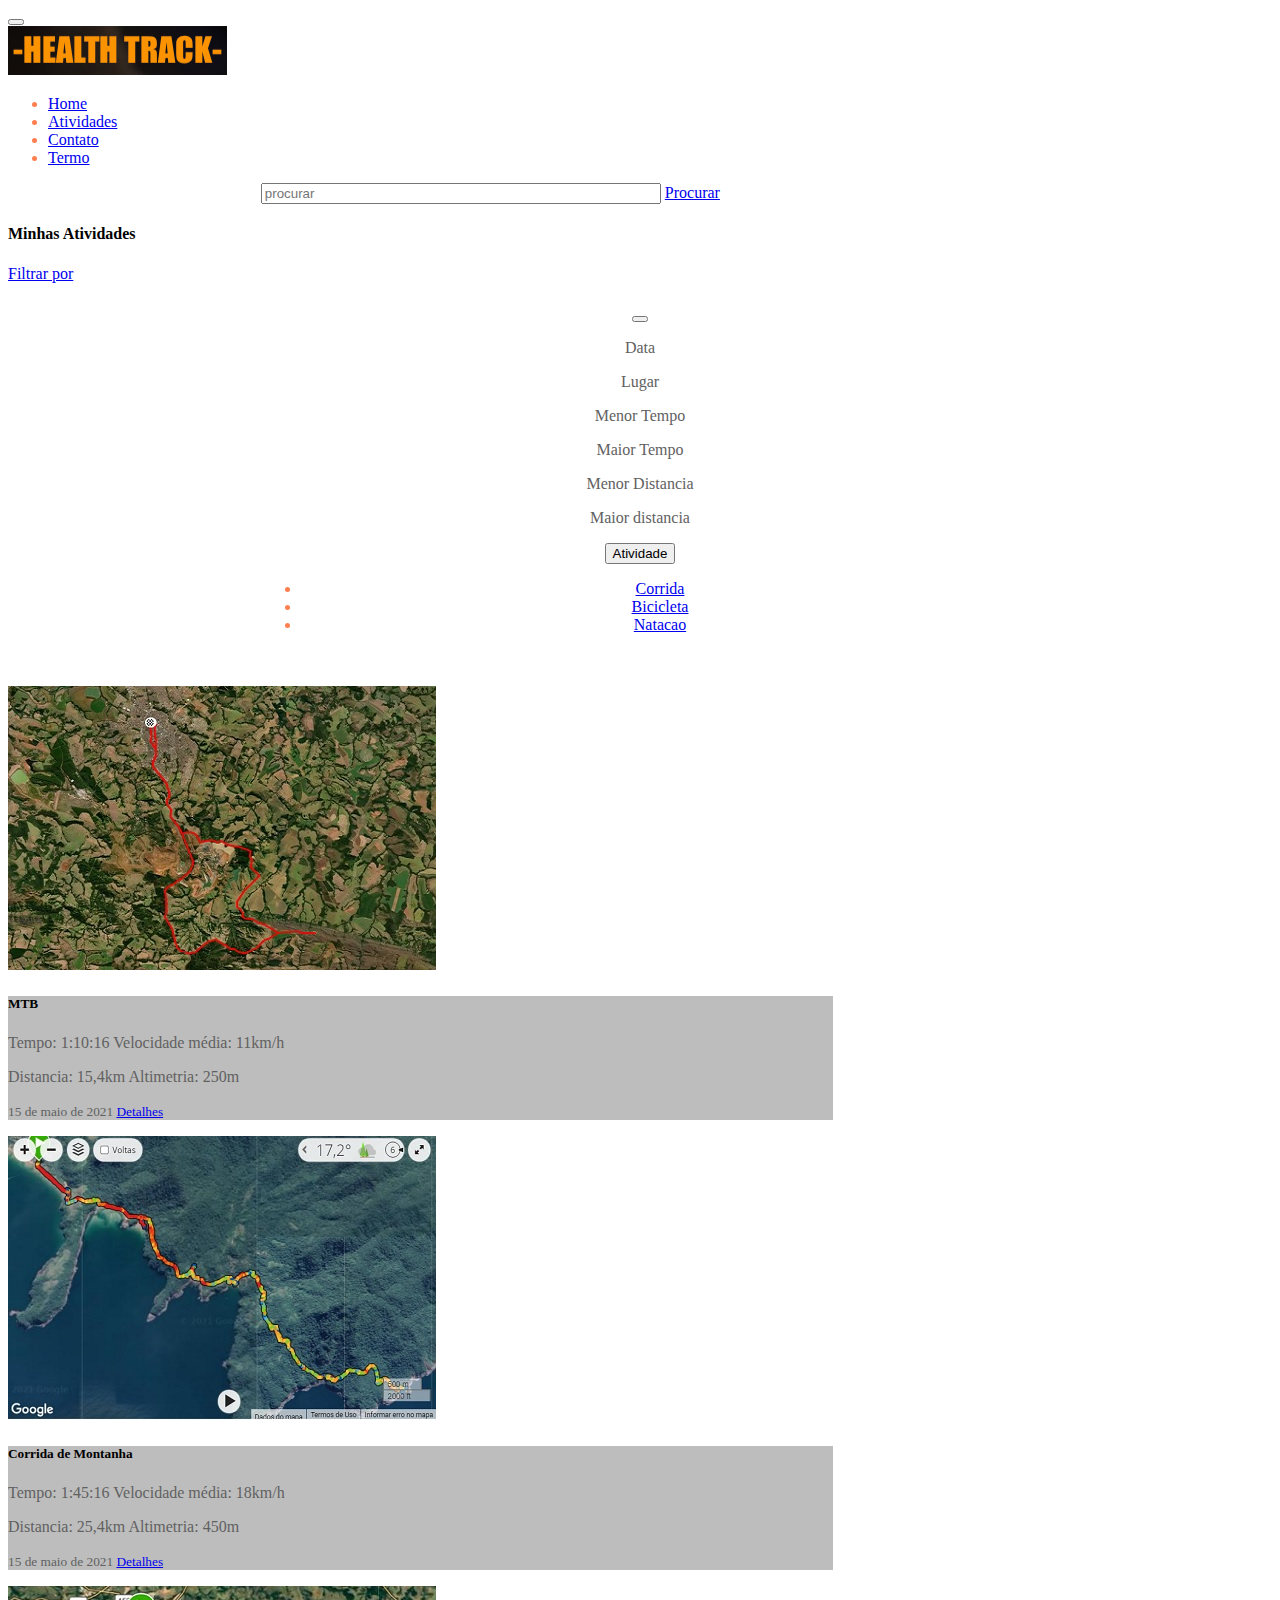
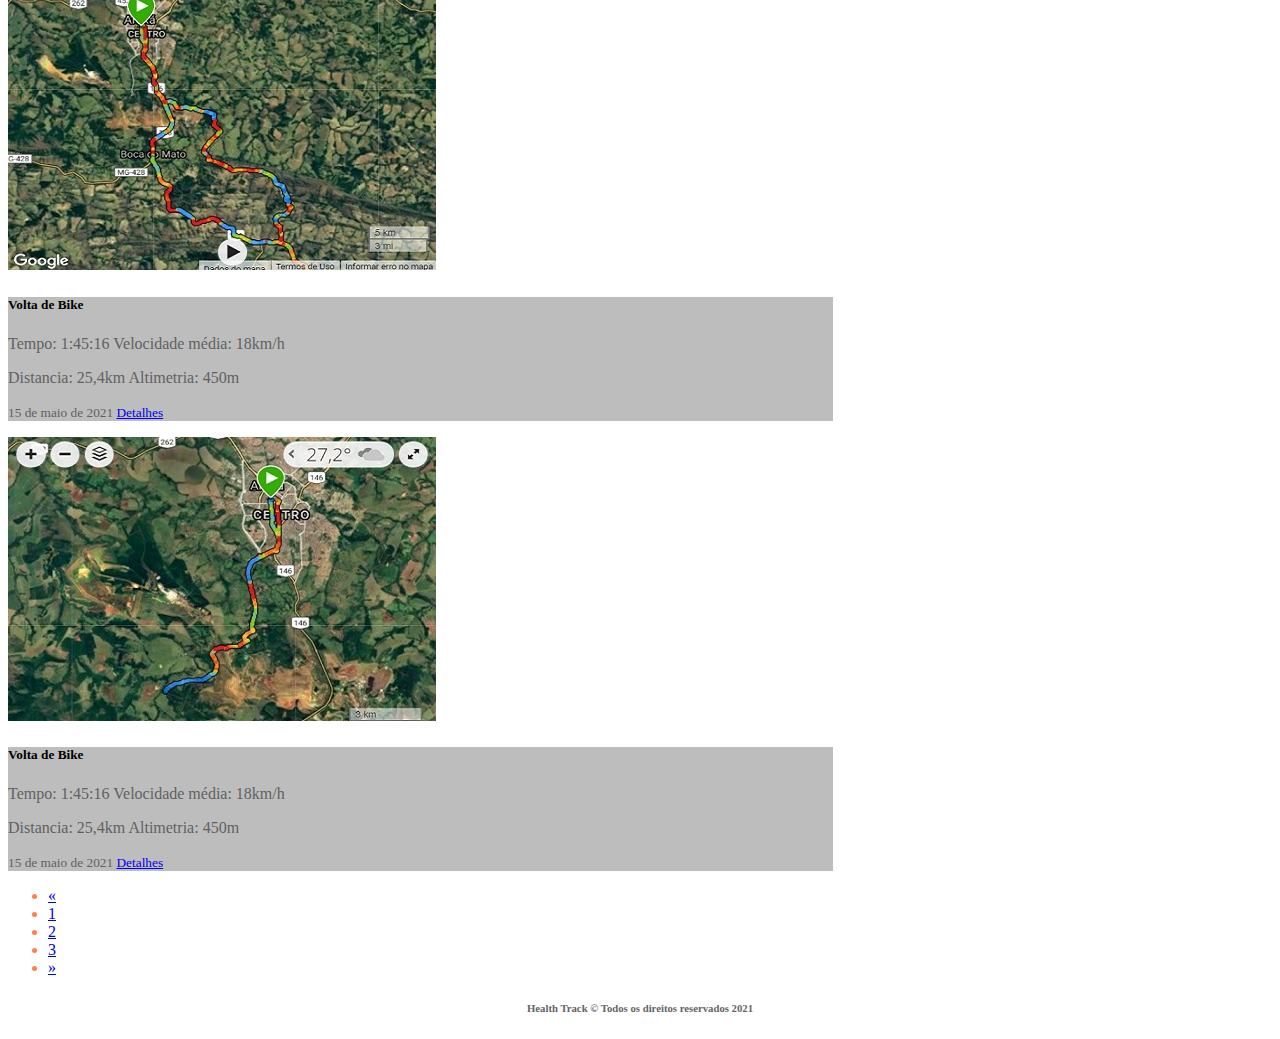
<file: minhasatividades.html>
<!DOCTYPE HTML>
<html lang="pt-br">
<head>
  <meta charset="UTF-8">
    <title>Propriedades de background em CSS - Linha de Código</title>
 
    <link rel="stylesheet" type="text/css"  href="./css/style.css" />

    <meta name="keywords" content="corrida, bicicleta saude" />
    <meta name="viewport" content="width=device-width, initial-scale=1" />

    <link href="https://cdn.jsdelivr.net/npm/bootstrap@5.0.0-beta3/dist/css/bootstrap.min.css" rel="stylesheet"
      integrity="sha384-eOJMYsd53ii+scO/bJGFsiCZc+5NDVN2yr8+0RDqr0Ql0h+rP48ckxlpbzKgwra6" crossorigin="anonymous" />

    <link rel="stylesheet" href="https://cdn.jsdelivr.net/npm/bootstrap-icons@1.4.1/font/bootstrap-icons.css">
        <!-- Inclusão ao suporte de ícones do Bootstrap -->
        <link rel="stylesheet" href="https://cdn.jsdelivr.net/npm/bootstrap-icons@1.4.1/font/bootstrap-icons.css">
        <script src="./js/meujava.js"></script>
        <script src="https://cdn.jsdelivr.net/npm/bootstrap@5.0.0-beta3/dist/js/bootstrap.bundle.min.js"
        integrity="sha384-JEW9xMcG8R+pH31jmWH6WWP0WintQrMb4s7ZOdauHnUtxwoG2vI5DkLtS3qm9Ekf"
        crossorigin="anonymous"></script>
    <title>Health Track</title>

</head>
<body>

<!--MENU____________________________________________ -->
<nav class="navbar navbar-expand-lg navbar-dark bg-dark">
    <div class="container-fluid">
      <button class="navbar-toggler" type="button" data-bs-toggle="collapse" data-bs-target="#navbarTogglerDemo01" aria-controls="navbarTogglerDemo01" aria-expanded="false" aria-label="Toggle navigation">
        <span class="navbar-toggler-icon"></span>
      </button>
      <div class="collapse navbar-collapse" id="navbarTogglerDemo01">
            <a href="/index.html">
      <img src="/image/logo.jpg" alt="Logo Health Track" 
    </a>
        <ul class="navbar-nav me-auto mb-2 mb-lg-0">
          <li class="nav-item">
            <a class="nav-link active" aria-current="page" href="/home.html">Home</a>
          </li>
          <li class="nav-item">
            <a class="nav-link active" aria-current="page" href="/minhasatividades.html">Atividades</a>
          </li>


          <li class="nav-item">
            <a class="nav-link active" aria-current="page" href="/contato.html">Contato</a>
          </li>
          <li class="nav-item">
            <a class="nav-link active" aria-current="page" href="/termo.html">Termo</a>
          </li>
        </ul>
        <form class="d-flex">
          <input class="form-control me-2" id=formprocurar type="search" placeholder="procurar" aria-label="Search">
          
          <a class="btn btn-warning" href="/nadaencontrado.html" role="button">Procurar</a>
        </form>
      </div>
    </div>
  </nav>
  <h4>Minhas Atividades </h4>
  <div class="container" id=conteiner>
      <!-- Canvas -->
      <a class="btn btn-warning" id=botaofiltrar data-bs-toggle="offcanvas" href="#offcanvasExample" role="button" aria-controls="offcanvasExample">
        Filtrar por
      </a>
      
      
      <div class="offcanvas offcanvas-start" tabindex="-1" id="offcanvasExample" aria-labelledby="offcanvasExampleLabel">
        <div class="offcanvas-header">
          <h5 class="offcanvas-title" id="offcanvasExampleLabel"></h5>
          <button type="button" class="btn-close text-reset" data-bs-dismiss="offcanvas" aria-label="Close"></button>
        </div>
        <div class="offcanvas-body">
          <div>
            <p>Data</p>
            <p>Lugar</p>
            <p>Menor Tempo</p>
            <p>Maior Tempo</p>
            <p>Menor Distancia</p>
            <p>Maior distancia</p>
   </div>
          <div class="dropdown mt-3">
            <button class="btn btn-secondary dropdown-toggle" type="button" id="dropdownMenuButton" data-bs-toggle="dropdown">
              Atividade
            </button>
            <ul class="dropdown-menu" aria-labelledby="dropdownMenuButton">
              <li><a class="dropdown-item" href="#">Corrida</a></li>
              <li><a class="dropdown-item" href="#">Bicicleta</a></li>
              <li><a class="dropdown-item" href="#">Natacao</a></li>
            </ul>
          </div>
        </div>
      </div>
      <br> <br>

      <!-- Cards Inicio -->
      
        <div class="card mb-3" style="max-width: 825px;">
            <div class="row g-0">
              <div class="col-md-4">
                <a class="container"  href="/atividade.html">
                <img src="/image/mapa.jpg" class="img-fluid rounded-start" alt="mapa">
            </a>
            </div>
              <div class="col-md-8">
                <div class="card-body">
                  <h5 class="card-title">MTB</h5>
                  <p class="card-text">Tempo: 1:10:16 Velocidade média: 11km/h</p>
                  <p class="card-text">Distancia: 15,4km Altimetria: 250m</p>
                  <p class="card-text"><small class="text-muted">15 de maio de 2021
                    <a href="/atividade.html" type="submit" id="detalhe"class="btn btn-link">Detalhes </a> 
                  </small></p>
                </div>
              </div>
            </div>
          </div>
      
          <!--Outro Card -->
          <div class="card mb-3" style="max-width: 825px;">
            <div class="row g-0">
              <div class="col-md-4">
                <a class="container"  href="/atividade.html">
                <img src="/image/mapa2.jpg" class="img-fluid rounded-start" alt="mapa">
            </a>
            </div>
              <div class="col-md-8">
                <div class="card-body">
                  <h5 class="card-title">Corrida de Montanha</h5>
                  <p class="card-text">Tempo: 1:45:16 Velocidade média: 18km/h</p>
                  <p class="card-text">Distancia: 25,4km Altimetria: 450m</p>
                  <p class="card-text"><small class="text-muted">15 de maio de 2021
                    <a href="/atividade.html" type="submit" id="detalhe"class="btn btn-link">Detalhes </a> 
                  </small></p>
                </div>
              </div>
            </div>
          </div>
      
          <!--Outro Card -->
          <div class="card mb-3" style="max-width: 825px;">
            <div class="row g-0">
              <div class="col-md-4">
                <a class="container"  href="/atividade.html">
                <img src="/image/mapa3.jpg" class="img-fluid rounded-start" alt="mapa">
            </a>
            </div>
              <div class="col-md-8">
                <div class="card-body">
                  <h5 class="card-title">Volta de Bike</h5>
                  <p class="card-text">Tempo: 1:45:16 Velocidade média: 18km/h</p>
                  <p class="card-text">Distancia: 25,4km Altimetria: 450m</p>
                  <p class="card-text"><small class="text-muted">15 de maio de 2021
                    <a href="/atividade.html" type="submit" id="detalhe"class="btn btn-link">Detalhes </a> 
                  </small></p>
                </div>
              </div>
            </div>
          </div>
      
          <!--Outro Card -->
          <div class="card mb-3" style="max-width: 825px;">
            <div class="row g-0">
              <div class="col-md-4">
                <a class="container"  href="/atividade.html">
                <img src="/image/mapa4.jpg" class="img-fluid rounded-start" alt="mapa">
            </a>
            </div>
              <div class="col-md-8">
                <div class="card-body">
                  <h5 class="card-title">Volta de Bike</h5>
                  <p class="card-text">Tempo: 1:45:16 Velocidade média: 18km/h</p>
                  <p class="card-text">Distancia: 25,4km Altimetria: 450m</p>
                  <p class="card-text"><small class="text-muted">15 de maio de 2021
                    <a href="/atividade.html" type="submit" id="detalhe"class="btn btn-link">Detalhes </a> 
                  </small></p>
                </div>
              </div>
            </div>
          </div>
      
          <!--PAGINATION -->

          <nav aria-label="Page navigation example">
            <ul class="pagination">
              <li class="page-item">
                <a class="page-link" href="#" aria-label="Previous">
                  <span aria-hidden="true">&laquo;</span>
                </a>
              </li>
              <li class="page-item"><a class="page-link" href="#">1</a></li>
              <li class="page-item"><a class="page-link" href="#">2</a></li>
              <li class="page-item"><a class="page-link" href="#">3</a></li>
              <li class="page-item">
                <a class="page-link" href="#" aria-label="Next">
                  <span aria-hidden="true">&raquo;</span>
                </a>
              </li>
            </ul>
          </nav>

  <!--Cards fim-->

  </div>
</div>

  <!--FIM CORPO__________________________________________ -->
  
  <footer>
    <h6>Health Track © Todos os direitos reservados 2021</h6>
  </footer>

</body>
</html>
</file>
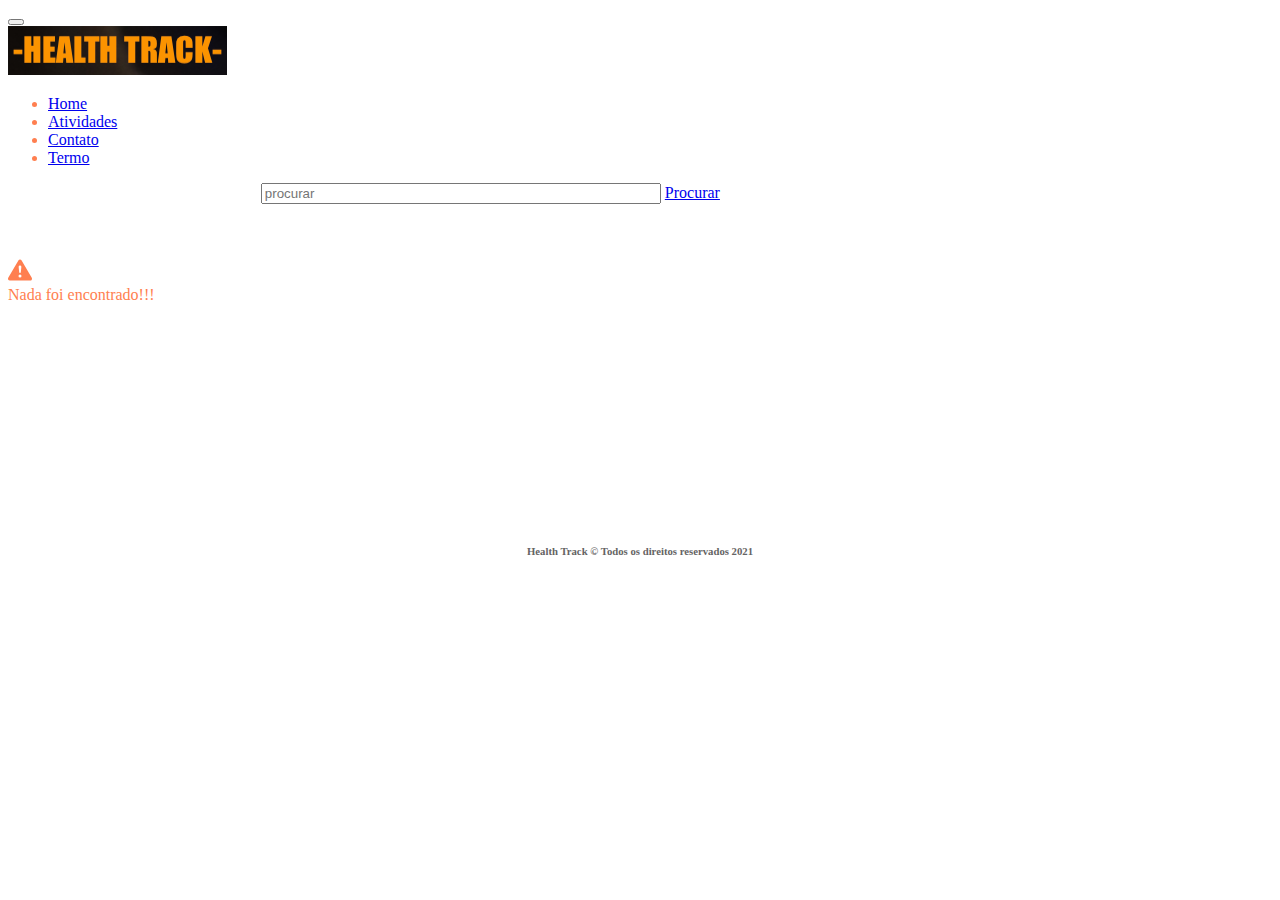
<file: nadaencontrado.html>
<!DOCTYPE HTML>
<html lang="pt-br">
<head>
  <meta charset="UTF-8">
    <title>Propriedades de background em CSS - Linha de Código</title>
 
    <link rel="stylesheet" type="text/css"  href="./css/style.css" />

    <meta name="keywords" content="corrida, bicicleta saude" />
    <meta name="viewport" content="width=device-width, initial-scale=1" />

    <link href="https://cdn.jsdelivr.net/npm/bootstrap@5.0.0-beta3/dist/css/bootstrap.min.css" rel="stylesheet"
      integrity="sha384-eOJMYsd53ii+scO/bJGFsiCZc+5NDVN2yr8+0RDqr0Ql0h+rP48ckxlpbzKgwra6" crossorigin="anonymous" />

    <link rel="stylesheet" href="https://cdn.jsdelivr.net/npm/bootstrap-icons@1.4.1/font/bootstrap-icons.css">
        <!-- Inclusão ao suporte de ícones do Bootstrap -->
        <link rel="stylesheet" href="https://cdn.jsdelivr.net/npm/bootstrap-icons@1.4.1/font/bootstrap-icons.css">
        <script src="./js/meujava.js"></script>
        <script src="https://cdn.jsdelivr.net/npm/bootstrap@5.0.0-beta3/dist/js/bootstrap.bundle.min.js"
        integrity="sha384-JEW9xMcG8R+pH31jmWH6WWP0WintQrMb4s7ZOdauHnUtxwoG2vI5DkLtS3qm9Ekf"
        crossorigin="anonymous"></script>
    <title>Health Track</title>

</head>
<body>
<!--MENU____________________________________________ -->
<nav class="navbar navbar-expand-lg navbar-dark bg-dark">
    <div class="container-fluid">
      <button class="navbar-toggler" type="button" data-bs-toggle="collapse" data-bs-target="#navbarTogglerDemo01" aria-controls="navbarTogglerDemo01" aria-expanded="false" aria-label="Toggle navigation">
        <span class="navbar-toggler-icon"></span>
      </button>
      <div class="collapse navbar-collapse" id="navbarTogglerDemo01">
            <a href="/index.html">
      <img src="/image/logo.jpg" alt="Logo Health Track" 
    </a>
        <ul class="navbar-nav me-auto mb-2 mb-lg-0">
          <li class="nav-item">
            <a class="nav-link active" aria-current="page" href="/home.html">Home</a>
          </li>
          <li class="nav-item">
            <a class="nav-link active" aria-current="page" href="/minhasatividades.html">Atividades</a>
          </li>


          <li class="nav-item">
            <a class="nav-link active" aria-current="page" href="/contato.html">Contato</a>
          </li>
          <li class="nav-item">
            <a class="nav-link active" aria-current="page" href="/termo.html">Termo</a>
          </li>
        </ul>
        <form class="d-flex">
          <input class="form-control me-2" id=formprocurar type="search" placeholder="procurar" aria-label="Search">
          
          <a class="btn btn-warning" href="/nadaencontrado.html" role="button">Procurar</a>
        </form>
      </div>
    </div>
  </nav>
  <br><br><br>
  <!--CORPO____________________________________________ -->
  
  <svg xmlns="http://www.w3.org/2000/svg" style="display: none;">

    <symbol id="exclamation-triangle-fill" fill="currentColor" viewBox="0 0 16 16">
      <path d="M8.982 1.566a1.13 1.13 0 0 0-1.96 0L.165 13.233c-.457.778.091 1.767.98 1.767h13.713c.889 0 1.438-.99.98-1.767L8.982 1.566zM8 5c.535 0 .954.462.9.995l-.35 3.507a.552.552 0 0 1-1.1 0L7.1 5.995A.905.905 0 0 1 8 5zm.002 6a1 1 0 1 1 0 2 1 1 0 0 1 0-2z"/>
    </symbol>
  </svg>
  
  <div class="alert alert-warning d-flex align-items-center" role="alert">
    <svg class="bi flex-shrink-0 me-2" width="24" height="24" role="img" aria-label="Warning:"><use xlink:href="#exclamation-triangle-fill"/></svg>
    <div>
      Nada foi encontrado!!!
    </div>
  </div>
  

  <!--FIM CORPO__________________________________________ -->
  

<br><br><br><br><br><br><br><br><br><br><br><br>
<footer>
    <h6>Health Track © Todos os direitos reservados 2021</h6>
  </footer>


</body>
</html>
</file>
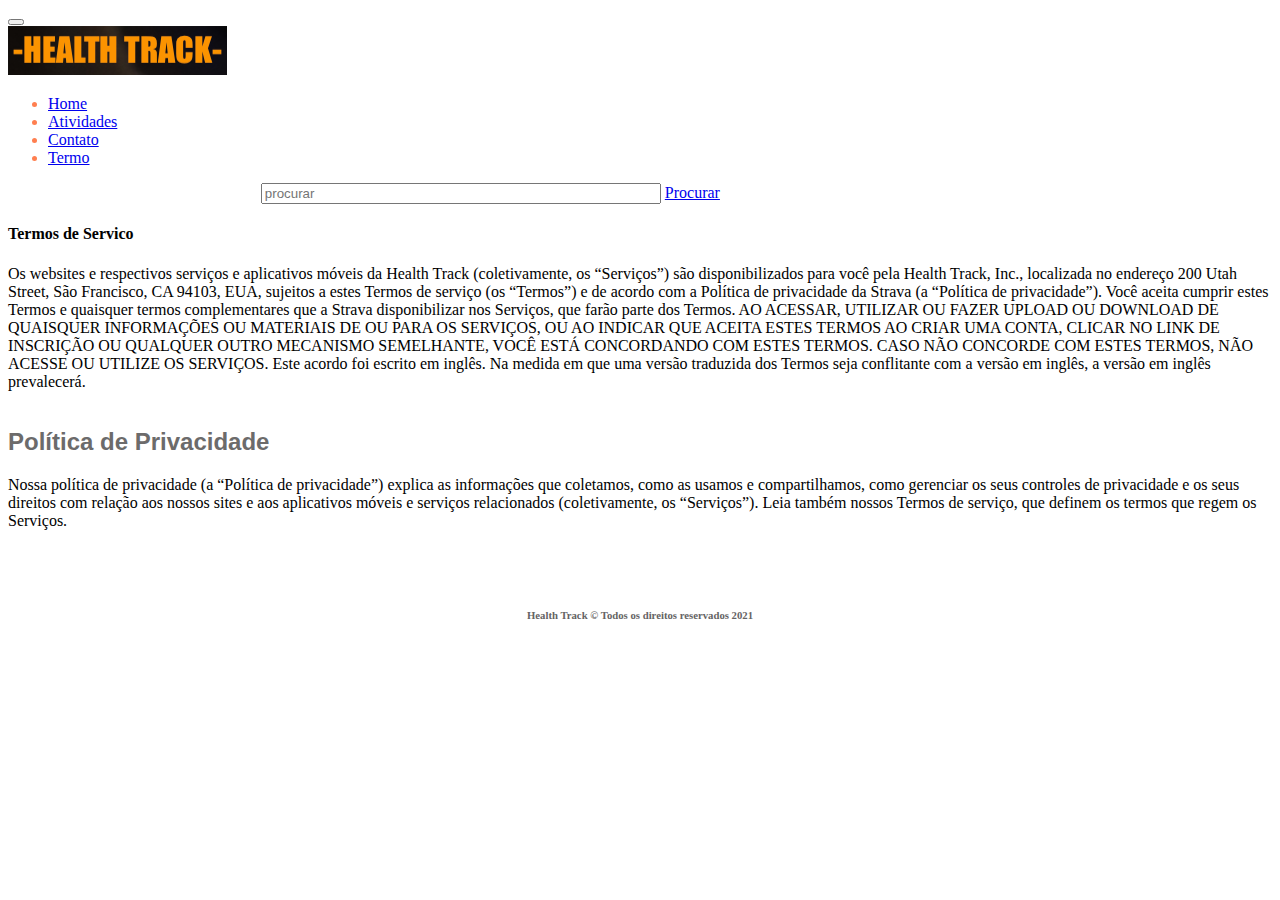
<file: termo.html>
<!DOCTYPE HTML>
<html lang="pt-br">
<head>
  <meta charset="UTF-8">
    <title>Propriedades de background em CSS - Linha de Código</title>
 
    <link rel="stylesheet" type="text/css"  href="./css/style.css" />

    <meta name="keywords" content="corrida, bicicleta saude" />
    <meta name="viewport" content="width=device-width, initial-scale=1" />

    <link href="https://cdn.jsdelivr.net/npm/bootstrap@5.0.0-beta3/dist/css/bootstrap.min.css" rel="stylesheet"
      integrity="sha384-eOJMYsd53ii+scO/bJGFsiCZc+5NDVN2yr8+0RDqr0Ql0h+rP48ckxlpbzKgwra6" crossorigin="anonymous" />

    <link rel="stylesheet" href="https://cdn.jsdelivr.net/npm/bootstrap-icons@1.4.1/font/bootstrap-icons.css">
        <!-- Inclusão ao suporte de ícones do Bootstrap -->
        <link rel="stylesheet" href="https://cdn.jsdelivr.net/npm/bootstrap-icons@1.4.1/font/bootstrap-icons.css">
        <script src="./js/meujava.js"></script>
        <script src="https://cdn.jsdelivr.net/npm/bootstrap@5.0.0-beta3/dist/js/bootstrap.bundle.min.js"
        integrity="sha384-JEW9xMcG8R+pH31jmWH6WWP0WintQrMb4s7ZOdauHnUtxwoG2vI5DkLtS3qm9Ekf"
        crossorigin="anonymous"></script>
    <title>Health Track</title>

</head>
<body>
<!--MENU____________________________________________ -->

<nav class="navbar navbar-expand-lg navbar-dark bg-dark">
    <div class="container-fluid">
      <button class="navbar-toggler" type="button" data-bs-toggle="collapse" data-bs-target="#navbarTogglerDemo01" aria-controls="navbarTogglerDemo01" aria-expanded="false" aria-label="Toggle navigation">
        <span class="navbar-toggler-icon"></span>
      </button>
      <div class="collapse navbar-collapse" id="navbarTogglerDemo01">
            <a href="/index.html">
      <img src="/image/logo.jpg" alt="Logo Health Track" 
    </a>
        <ul class="navbar-nav me-auto mb-2 mb-lg-0">
          <li class="nav-item">
            <a class="nav-link active" aria-current="page" href="/home.html">Home</a>
          </li>
          <li class="nav-item">
            <a class="nav-link active" aria-current="page" href="/minhasatividades.html">Atividades</a>
          </li>


          <li class="nav-item">
            <a class="nav-link active" aria-current="page" href="/contato.html">Contato</a>
          </li>
          <li class="nav-item">
            <a class="nav-link active" aria-current="page" href="/termo.html">Termo</a>
          </li>
        </ul>
        <form class="d-flex">
          <input class="form-control me-2" id=formprocurar type="search" placeholder="procurar" aria-label="Search">
          
          <a class="btn btn-warning" href="/nadaencontrado.html" role="button">Procurar</a>
        </form>
      </div>
    </div>
  </nav>
   

  <!--CORPO____________________________________________ -->
  
  
    <div id="conteudo">
        <h4>Termos de Servico</h4>
        <span>
            Os websites e respectivos serviços e aplicativos móveis da Health Track (coletivamente, os “Serviços”) são disponibilizados para você pela Health Track, Inc., localizada no endereço 200 Utah Street, São Francisco, CA 94103, EUA, sujeitos a estes Termos de serviço (os “Termos”) e de acordo com a Política de privacidade da Strava (a “Política de privacidade”). Você aceita cumprir estes Termos e quaisquer termos complementares que a Strava disponibilizar nos Serviços, que farão parte dos Termos. AO ACESSAR, UTILIZAR OU FAZER UPLOAD OU DOWNLOAD DE QUAISQUER INFORMAÇÕES OU MATERIAIS DE OU PARA OS SERVIÇOS, OU AO INDICAR QUE ACEITA ESTES TERMOS AO CRIAR UMA CONTA, CLICAR NO LINK DE INSCRIÇÃO OU QUALQUER OUTRO MECANISMO SEMELHANTE, VOCÊ ESTÁ CONCORDANDO COM ESTES TERMOS. CASO NÃO CONCORDE COM ESTES TERMOS, NÃO ACESSE OU UTILIZE OS SERVIÇOS. Este acordo foi escrito em inglês. Na medida em que uma versão traduzida dos Termos seja conflitante com a versão em inglês, a versão em inglês prevalecerá.
        </span>
        <br><br>

        <h2>Política de Privacidade</h2>
        <span>
        Nossa política de privacidade (a “Política de privacidade”) explica as informações que coletamos, como as usamos e compartilhamos, como gerenciar os seus controles de privacidade e os seus direitos com relação aos nossos sites e aos aplicativos móveis e serviços relacionados (coletivamente, os “Serviços”). Leia também nossos Termos de serviço, que definem os termos que regem os Serviços.
        </span>
    </div>

  <!--FIM CORPO__________________________________________ -->
  

<br><br><br>
<footer>
    <h6>Health Track © Todos os direitos reservados 2021</h6>
  </footer>


</body>
</html>
</file>
<file: css/style.css>
.body{
  background-color: white;
}
.fundo{
    background-image: url("/image/corrida.jpeg");
    background-repeat: no-repeat;
    background-size: cover;
    background-position: center;
    background-attachment: fixed;
  }
.logo{
    font-size: x-large;
    color: coral;
    text-align: center;
}
h1{
  color: rgb(79, 79, 78);
  font-size: smaller;
}
h2{
  color: rgb(108, 107, 107);
  font-family: Verdana, Geneva, Tahoma, sans-serif;
}
h3{
  color: rgb(5, 5, 5);
color: white;
text-align: center;
}
h6{
color: rgb(101, 100, 100);
text-align: center;
font-family: Cambria, Cochin, Georgia, Times, 'Times New Roman', serif;
}
h7{
color: white;
text-align: center;
}
p{
  color: rgb(97, 97, 97);
}
div{
  color: coral;
}
#entrar{
float:left}
#esqueceusenha{
  float: right;
  color: coral;
}
#cadastrar{
float: right;}

#formprocurar{
  width: 400px; 
}
#termo{
  float: right;
color: gray;}

div.card-body{
  background-color: rgb(189, 189, 189);
  color: black;
}
i {
  font-size: 3em;
  float:right
}
div.scrollmenu {
  background-color: rgb(28, 27, 27);
  overflow: auto;
  white-space: nowrap;
}
div.scrollmenu a {
  display: inline-block;
  color: white;
  text-align: center;
  padding: 14px;
  text-decoration: none;
  font-family: sans-serif;
}
div.scrollmenu a:hover {
  background-color: rgb(38, 37, 37);
}
form{
  width: 60%;
  margin: auto;
}
#conteudo {
  width: auto;
  color: black;
  height: auto;
}
#navbarToggleExternalContent{
  margin: auto;
}
#carouselExampleControls1{
  width: 60%;
  margin: auto;
}
#acordeon{
  width: 60%;
  margin: auto;
}
#tabelaicone{
  width: 60%;
  height: 50px;
  margin: auto;
}
#tabela{
  width: 60%;
  margin: auto;
  text-align: center;
  align-items: center;
}
#formulacontato{
  width: 60%;
  margin: auto;
}
#offcanvasExample{
  width: 60%;
  margin: auto;
  text-align: center;
  align-items: center;
}
#detalhe{
  text-align: right;
}
#tabelax{
  width: 60%;
  margin: auto;
}
</file>
